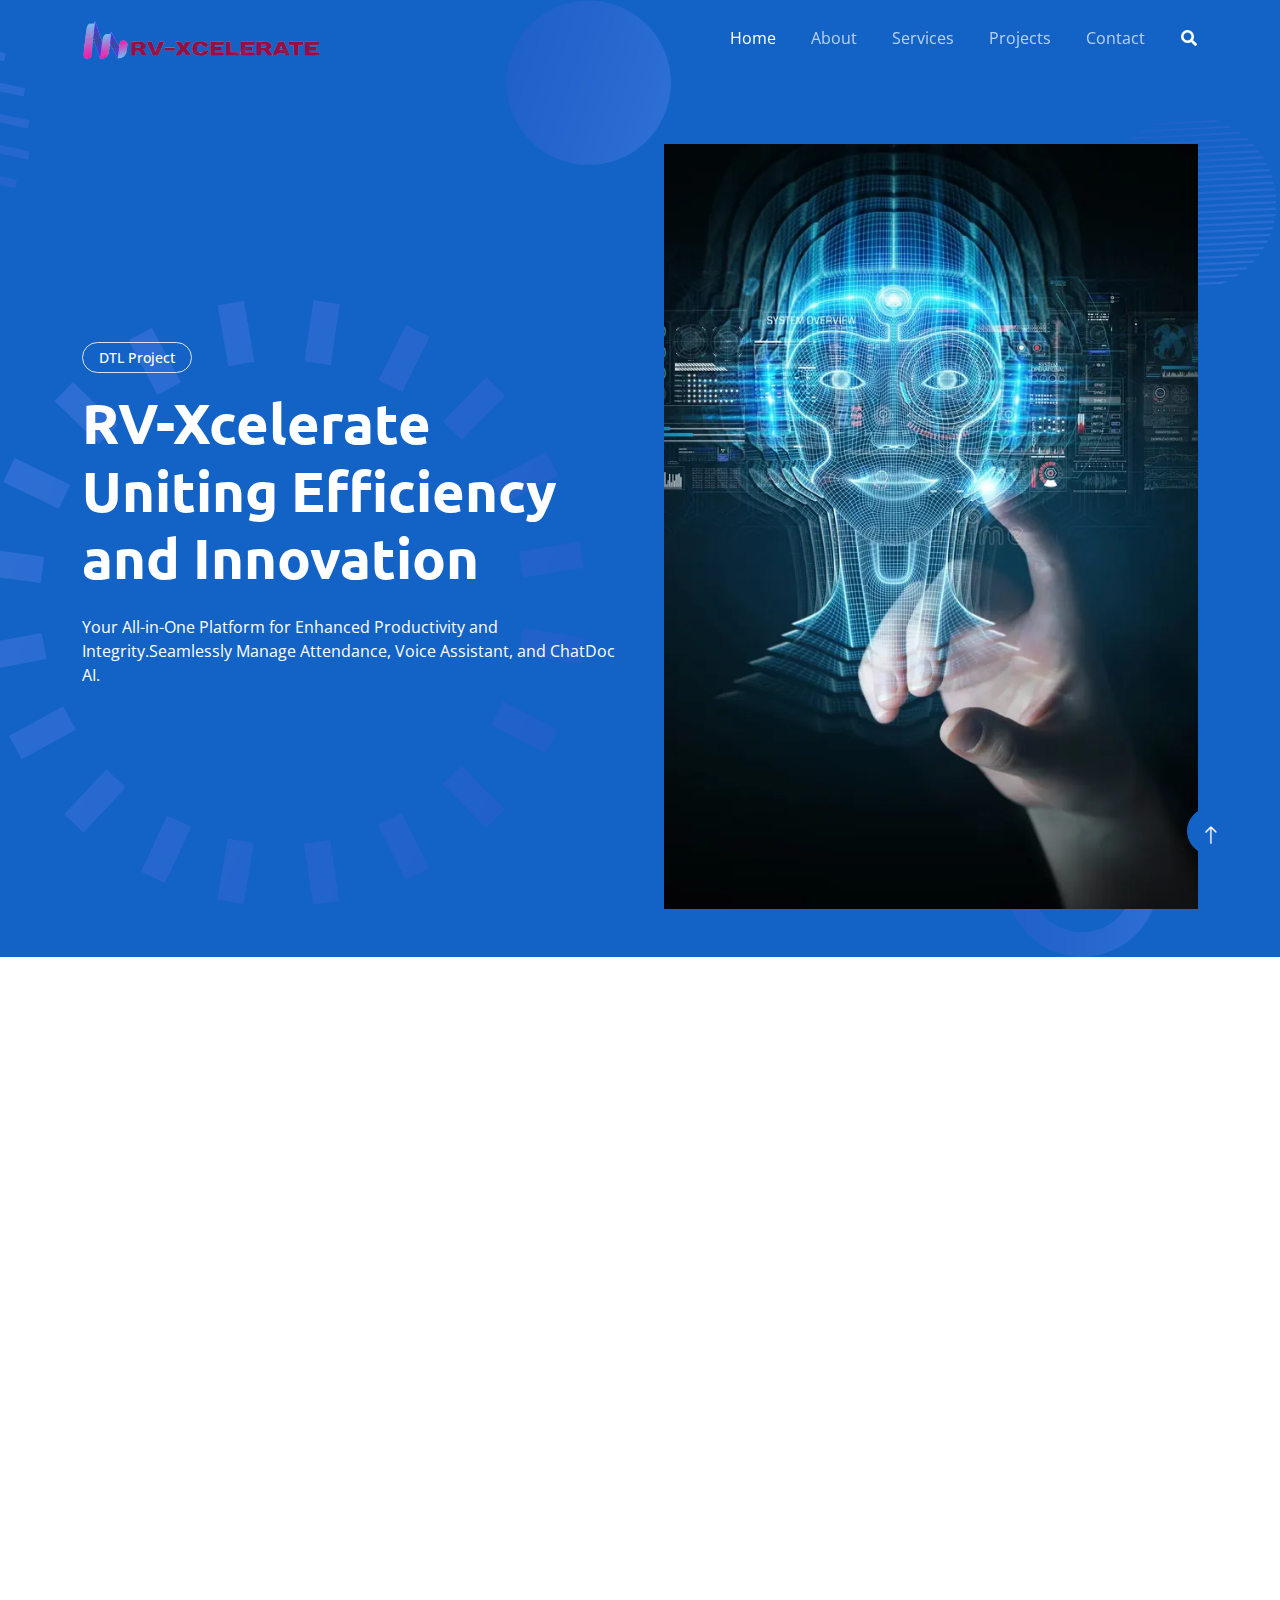
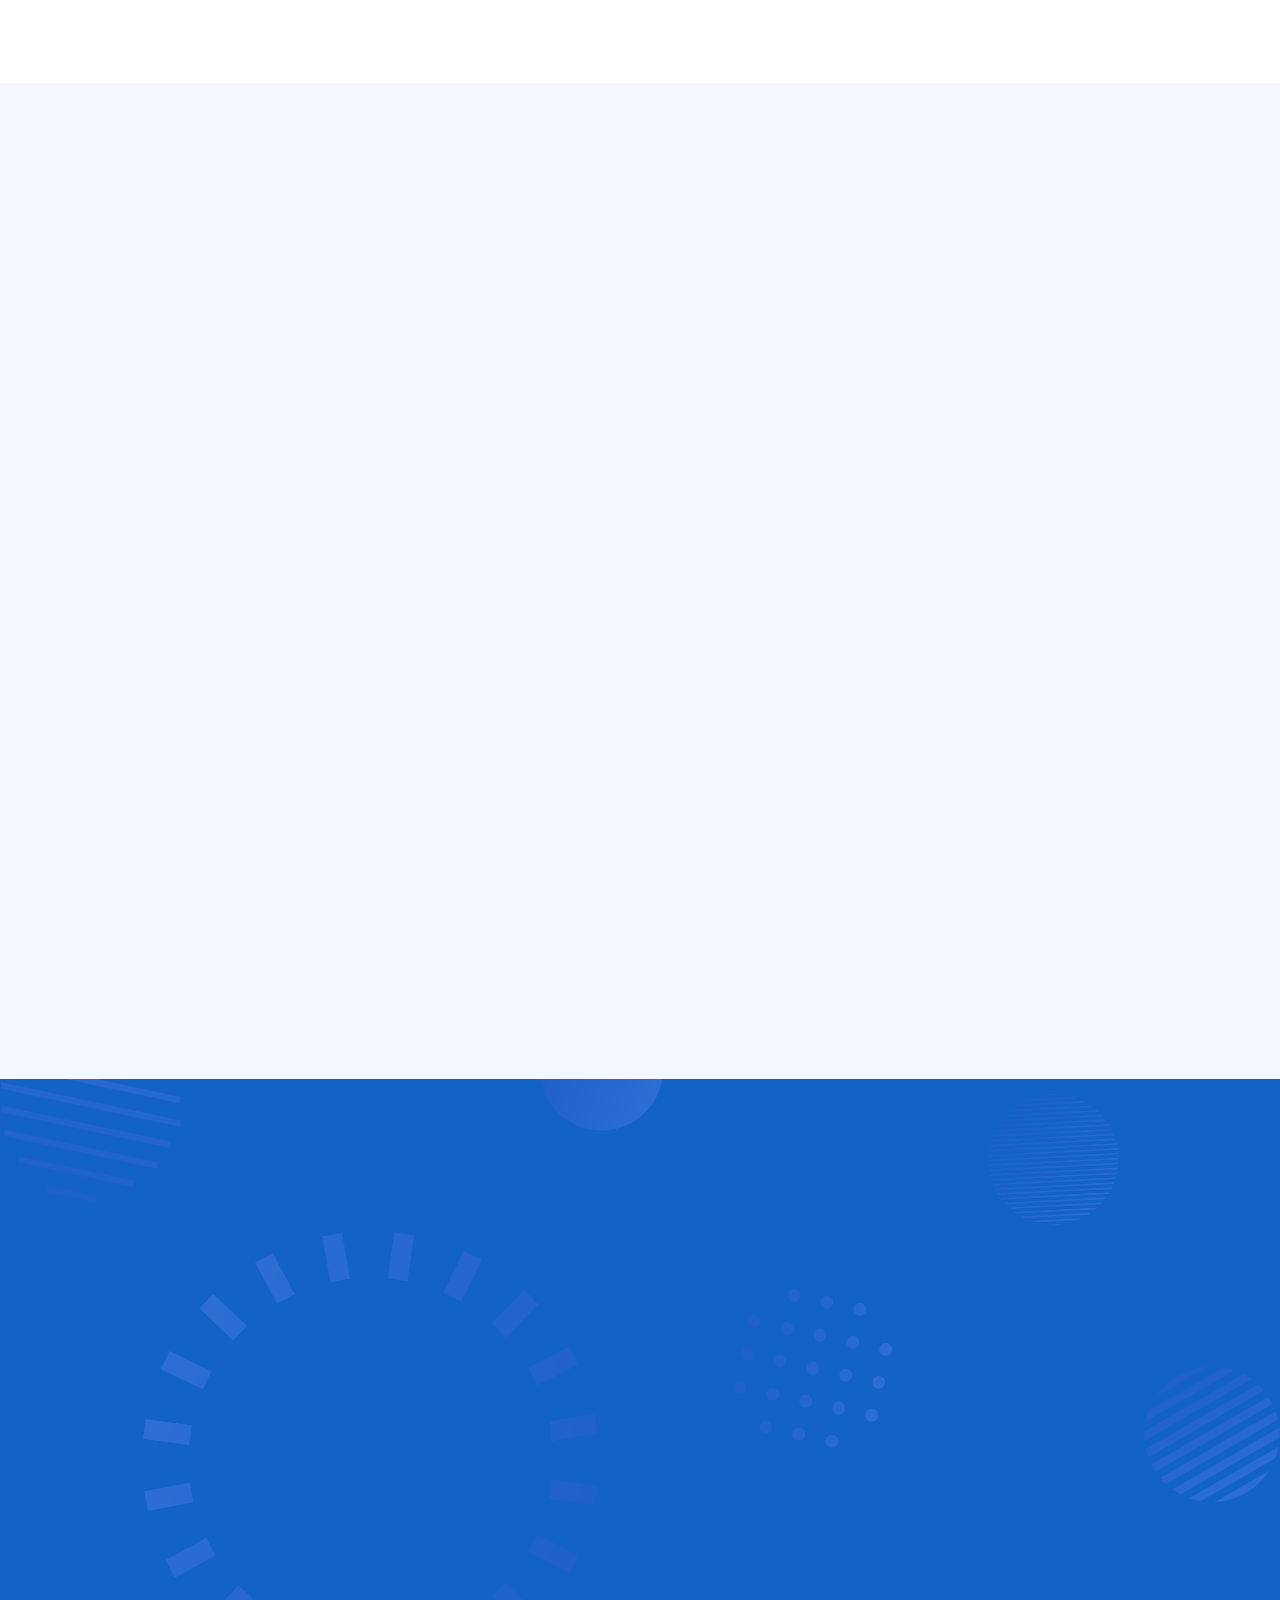
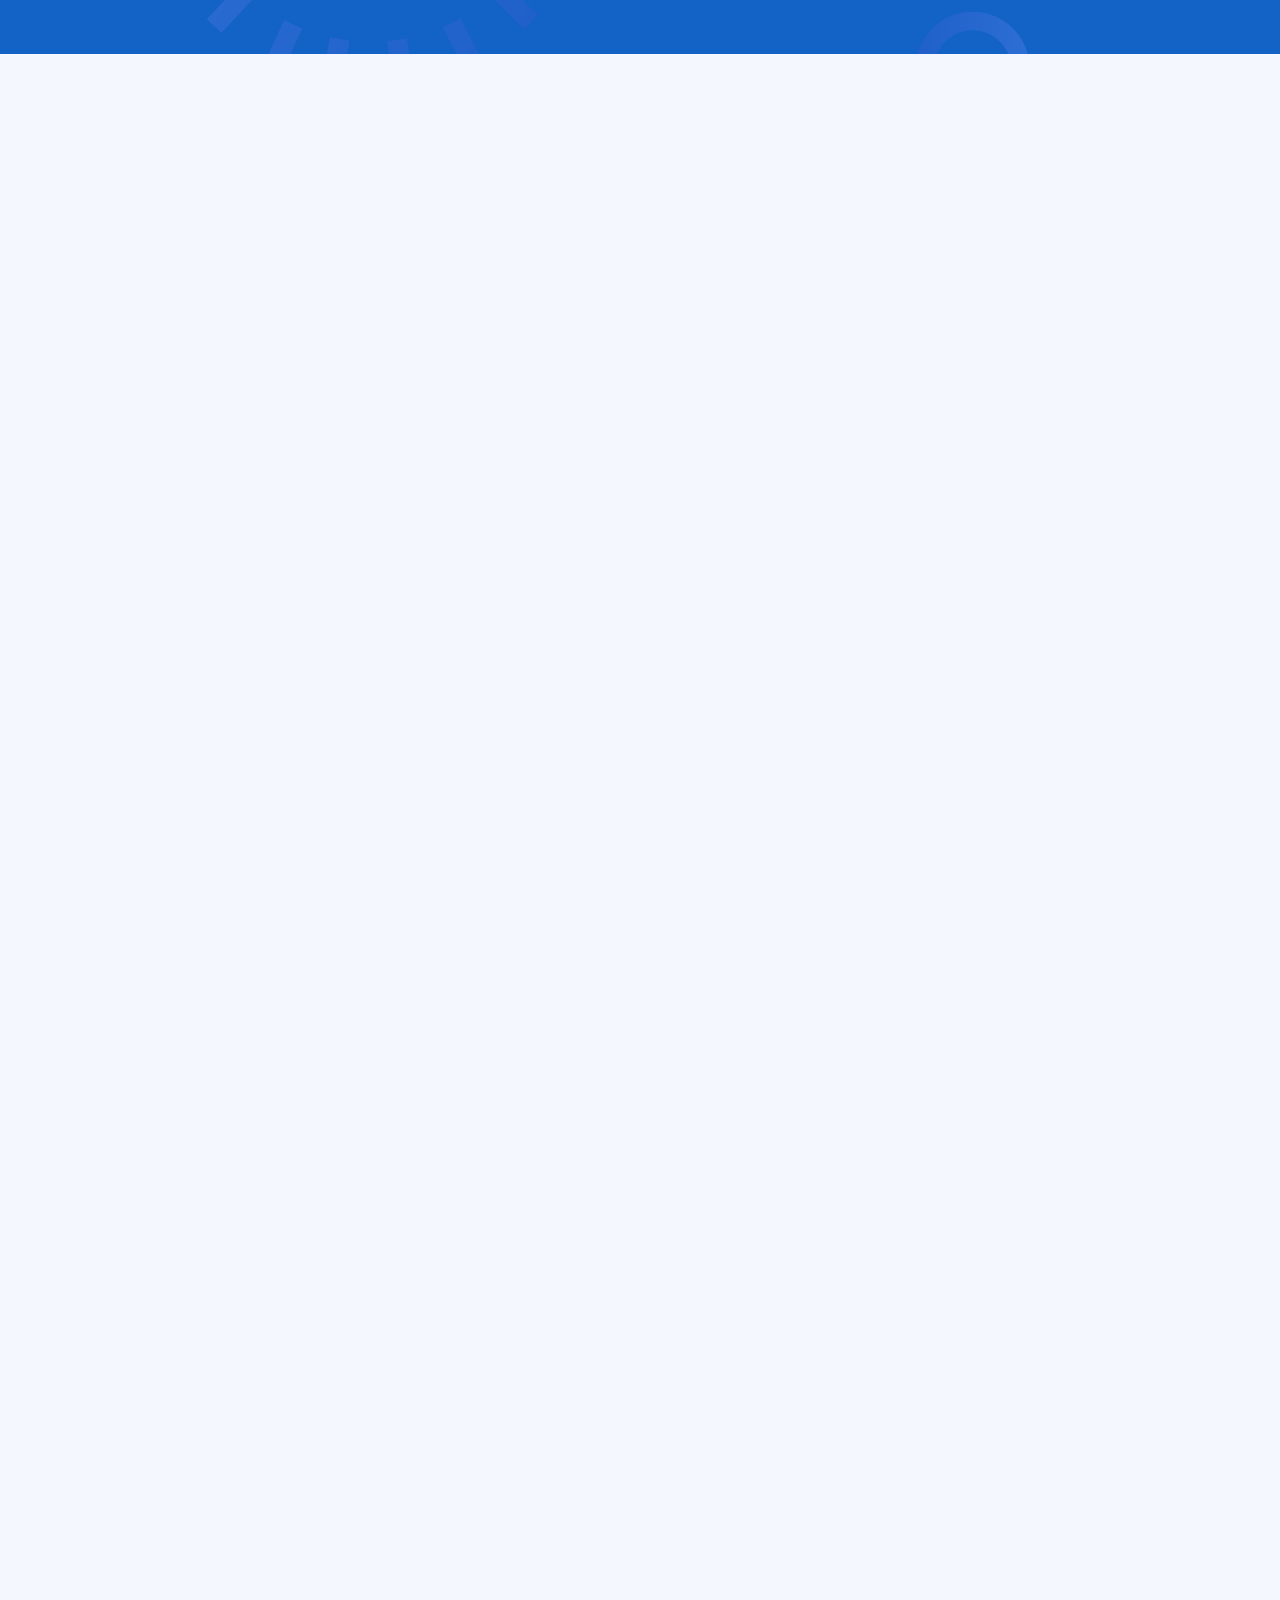
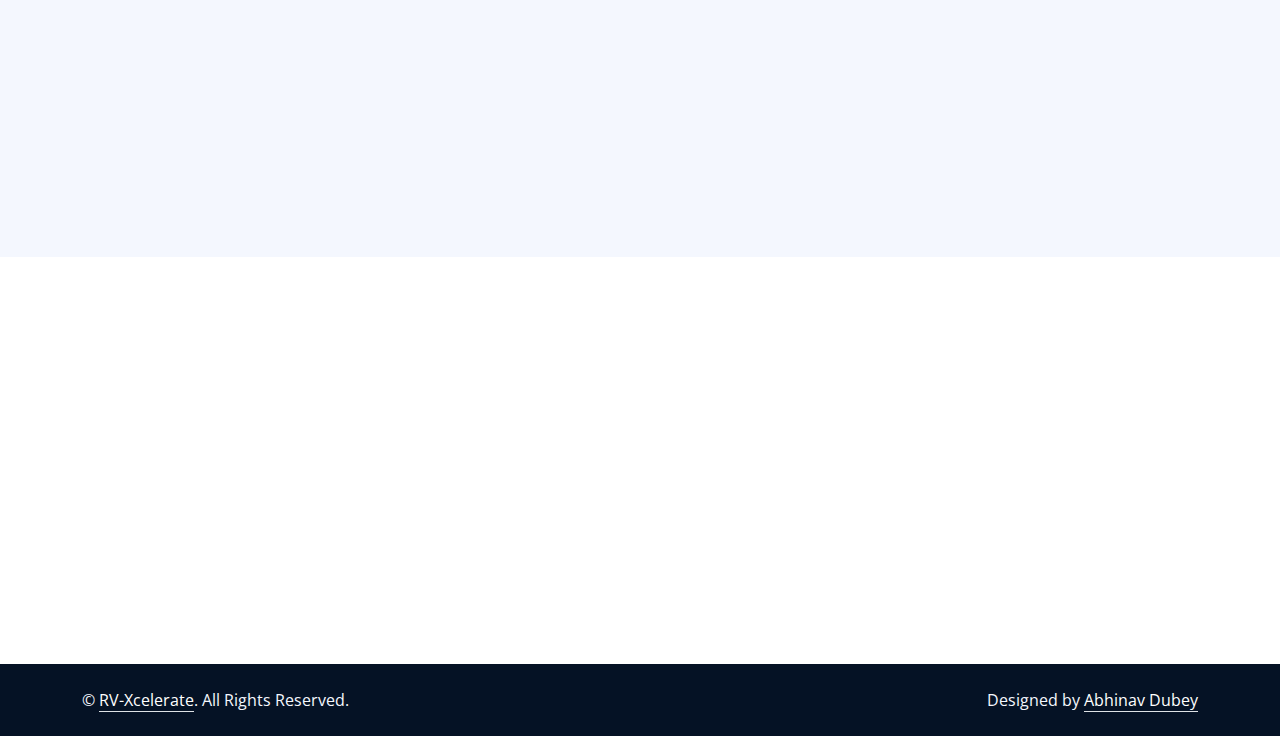
<file: index.html>
<!DOCTYPE html>
<html lang="en">

<head>
    <meta charset="utf-8">
    <title>RV-XCelerate</title>
    <meta content="width=device-width, initial-scale=1.0" name="viewport">
    <meta content="" name="keywords">
    <meta content="" name="description">

    <!-- Favicon -->
    <link href="icon.png" rel="icon">

     <!-- FOR PUSH NOTIFICATIONS -->
     <script src="https://cdn.onesignal.com/sdks/web/v16/OneSignalSDK.page.js" defer></script>
     <script>
       window.OneSignalDeferred = window.OneSignalDeferred || [];
       OneSignalDeferred.push(function(OneSignal) {
         OneSignal.init({
           appId: "88caf6b2-a4ce-42bc-8e47-5473dbda9d10",
         });
       });
     </script>

    <!-- Google Web Fonts -->
    <link rel="preconnect" href="https://fonts.googleapis.com">
    <link rel="preconnect" href="https://fonts.gstatic.com" crossorigin>
    <link href="https://fonts.googleapis.com/css2?family=Open+Sans:wght@400;600&family=Ubuntu:wght@500;700&display=swap"
        rel="stylesheet">

    <!-- Icon Font Stylesheet -->
    <link href="https://cdnjs.cloudflare.com/ajax/libs/font-awesome/5.10.0/css/all.min.css" rel="stylesheet">
    <link href="https://cdn.jsdelivr.net/npm/bootstrap-icons@1.4.1/font/bootstrap-icons.css" rel="stylesheet">

    <!-- Libraries Stylesheet -->
    <link href="lib/animate/animate.min.css" rel="stylesheet">
    <link href="lib/owlcarousel/assets/owl.carousel.min.css" rel="stylesheet">

    <!-- Customized Bootstrap Stylesheet -->
    <link href="css/bootstrap.min.css" rel="stylesheet">

    <!-- Template Stylesheet -->
    <link href="css/style.css" rel="stylesheet">

     
</head>

<body>
    <!-- Spinner Start -->
    <div id="spinner"
        class="show bg-white position-fixed translate-middle w-100 vh-100 top-50 start-50 d-flex align-items-center justify-content-center">
        <div class="spinner-grow text-primary" style="width: 3rem; height: 3rem;" role="status">
            <span class="sr-only">Loading...</span>
        </div>
    </div>
    <!-- Spinner End -->


    
    <!-- Navbar Start -->
    <div class="container-fluid sticky-top">
        <div class="container">
            <nav class="navbar navbar-expand-lg navbar-dark p-0">
                <a href="index.html" class="navbar-brand">
                    <img class="logo" src="output-onlinepngtools.png" alt="">
                </a>
                <button type="button" class="navbar-toggler ms-auto me-0" data-bs-toggle="collapse"
                    data-bs-target="#navbarCollapse">
                    <span class="navbar-toggler-icon"></span>
                </button>
                <div class="collapse navbar-collapse" id="navbarCollapse">
                    <div class="navbar-nav ms-auto">
                        <a href="index.html" class="nav-item nav-link active">Home</a>
                        <a href="about.html" class="nav-item nav-link">About</a>
                        <a href="service.html" class="nav-item nav-link">Services</a>
                        <a href="project.html" class="nav-item nav-link">Projects</a>
                        <a href="contact.html" class="nav-item nav-link">Contact</a>
                    </div>
                    <butaton type="button" class="btn text-white p-0 d-none d-lg-block" data-bs-toggle="modal"
                        data-bs-target="#searchModal"><i class="fa fa-search"></i></butaton>
                </div>
            </nav>
        </div>
    </div>
    <!-- Navbar End -->


    <!-- Hero Start -->
    <div class="container-fluid pt-5 bg-primary hero-header mb-5">
        <div class="container pt-5">
            <div class="row g-5 pt-5">
                <div class="col-lg-6 align-self-center text-center text-lg-start mb-lg-5">
                    <div class="btn btn-sm border rounded-pill text-white px-3 mb-3 animated slideInRight"> <span>DTL
                            Project</span>
                    </div>
                    <h1 class="display-4 text-white mb-4 animated slideInRight"> RV-Xcelerate Uniting Efficiency and
                        Innovation</h1>
                    <p class="text-white mb-4 animated slideInRight">Your All-in-One Platform for Enhanced Productivity
                        and Integrity.Seamlessly Manage Attendance, Voice Assistant, and ChatDoc AI. </p>
                    <!-- <a href="" class="btn btn-light py-sm-3 px-sm-5 rounded-pill me-3 animated slideInRight">Read
                        More</a>
                    <a href="" class="btn btn-outline-light py-sm-3 px-sm-5 rounded-pill animated slideInRight">Contact
                        Us</a> -->
                </div>
                <div class="col-lg-6 align-self-end text-center text-lg-end mb-5">
                    <img class="img-fluid"
                        src="img/businessman-using-digital-artificial-intelligence-head-interface-d-rendering-dark-background-164203873.webp"
                        alt="">
                </div>
            </div>
        </div>
    </div>
    <!-- Hero End -->


    <!-- Full Screen Search Start -->
    <div class="modal fade" id="searchModal" tabindex="-1">
        <div class="modal-dialog modal-fullscreen">
            <div class="modal-content" style="background: rgba(20, 24, 62, 0.7);">
                <div class="modal-header border-0">
                    <button type="button" class="btn btn-square bg-white btn-close" data-bs-dismiss="modal"
                        aria-label="Close"></button>
                </div>
                <div class="modal-body d-flex align-items-center justify-content-center">
                    <div class="input-group" style="max-width: 600px;">
                        <input type="text" class="form-control bg-transparent border-light p-3"
                            placeholder="Type search keyword">
                        <button class="btn btn-light px-4"><i class="bi bi-search"></i></button>
                    </div>
                </div>
            </div>
        </div>
    </div>
    <!-- Full Screen Search End -->


    <!-- About Start -->
    <div class="container-fluid py-5">
        <div class="container">
            <div class="row g-5 align-items-center">
                <div class="col-lg-6 wow fadeIn" data-wow-delay="0.1s">
                    <div class="about-img">
                        <img class="img-fluid" src="img/about-img.jpg">
                    </div>
                </div>
                <div class="col-lg-6 wow fadeIn" data-wow-delay="0.5s">
                    <div class="btn btn-sm border rounded-pill text-primary px-3 mb-3">About Us</div>
                    <h1 class="mb-4">Uniting Technology for Seamless Advancements</h1>
                    <p class="mb-4">At RV-Xcelerate, we believe in the power of merging technology to create a seamless
                        and efficient experience for our users. Our platform is designed to unify essential
                        functionalities, offering a comprehensive suite of tools that elevate productivity and enable
                        growth.</p>
                    <p class="mb-4">Say goodbye to fragmentation! RV-Xcelerate integrates essential tech tools into one
                        cohesive platform, simplifying your workflow and saving valuable time.</p>
                    <div class="row g-3">
                        <div class="col-sm-6">
                            <!-- <h6 class="mb-3"><i class="fa fa-check text-primary me-2"></i>File Management</h6> -->
                            <h6 class="mb-0"><i class="fa fa-check text-primary me-2"></i>RV Voice Assistant</h6>
                        </div>
                        <div class="col-sm-6">
                            <h6 class="mb-3"><i class="fa fa-check text-primary me-2"></i>ChatDoc AI</h6>
                            <h6 class="mb-0"><i class="fa fa-check text-primary me-2"></i>Facial Attendance</h6>
                        </div>
                    </div>
                    <!-- <div class="d-flex align-items-center mt-4">
                        <a class="btn btn-primary rounded-pill px-4 me-3" href="">Read More</a>
                        <a class="btn btn-outline-primary btn-square me-3" href=""><i class="fab fa-facebook-f"></i></a>
                        <a class="btn btn-outline-primary btn-square me-3" href=""><i class="fab fa-twitter"></i></a>
                        <a class="btn btn-outline-primary btn-square me-3" href=""><i class="fab fa-instagram"></i></a>
                        <a class="btn btn-outline-primary btn-square" href=""><i class="fab fa-linkedin-in"></i></a>
                    </div> -->
                </div>
            </div>
        </div>
    </div>
    <!-- About End -->


    <!-- Service Start -->
    <div class="container-fluid bg-light mt-5 py-5">
        <div class="container py-5">
            <div class="row g-5 align-items-center">
                <div class="col-lg-5 wow fadeIn" data-wow-delay="0.1s">
                    <div class="btn btn-sm border rounded-pill text-primary px-3 mb-3">Our Projects</div>
                    <h1 class="mb-4">Empowering Growth with Cutting-Edge Solutions</h1>
                    <p class="mb-4">Our mission is to be the catalyst for technological synergy, bringing together
                        diverse capabilities to empower individuals and businesses. We strive to provide a unified
                        platform where users can seamlessly track attendance, engage in interactive chat,
                        and get answer from multiple PDF.
                    </p>
                    <!-- <a class="btn btn-primary rounded-pill px-4" href="https://www.voice.itsabhinav.tech/">Read More</a> -->
                </div>
                <div class="col-lg-7">
                    <div class="row g-4">
                        <div class="col-md-6">
                            <div class="row g-4">
                                <div class="col-12 wow fadeIn" data-wow-delay="0.1s">
                                    <div
                                        class="service-item d-flex flex-column justify-content-center text-center rounded">
                                        <div class="service-icon btn-square">
                                            <i class="fa fa-robot fa-2x"></i>
                                        </div>
                                        <h5 class="mb-3">AI Voice Assistant</h5>
                                        <p>Experience the future of voice interaction with our AI-powered assistant.</p>
                                        <a class="btn px-3 mt-auto mx-auto"
                                            href="https://www.voice.itsabhinav.tech/">Visit Now</a>
                                    </div>
                                </div>
                                <div class="col-12 wow fadeIn" data-wow-delay="0.5s">
                                    <div
                                        class="service-item d-flex flex-column justify-content-center text-center rounded">
                                        <div class="service-icon btn-square">
                                            <i class="fa fa-power-off fa-2x"></i>
                                        </div>
                                        <h5 class="mb-3">ChatDoc AI</h5>
                                        <p>DocBot is your instant document-based question and answer companion. Upload a document, get accurate answers.</p>
                                        <a class="btn px-3 mt-auto mx-auto" href="https://multipledocumentllama2bot-o5ev3xfhwavv3n8ehlemub.streamlit.app">Visit Now</a>
                                    </div>
                                </div>
                            </div>
                        </div>
                        <div class="col-md-6 pt-md-4">
                            <div class="row g-4">
                                <div class="col-12 wow fadeIn" data-wow-delay="0.7s">
                                    <div
                                        class="service-item d-flex flex-column justify-content-center text-center rounded">
                                        <div class="service-icon btn-square">
                                            <i class="fa fa-brain fa-2x"></i>
                                        </div>
                                        <h5 class="mb-3">Facial Attendance</h5>
                                        <p>Effortlessly monitor attendance and enhance engagement with our user-friendly
                                            system.</p>
                                        <a class="btn px-3 mt-auto mx-auto" href="fads.html">Visit Now</a>
                                    </div>
                                </div>
                            </div>
                        </div>
                    </div>
                </div>
            </div>
        </div>
    </div>
    <!-- Service End -->


    <!-- Feature Start -->
    <div class="container-fluid bg-primary feature pt-5">
        <div class="container pt-5">
            <div class="row g-5">
                <div class="col-lg-6 align-self-center mb-md-5 pb-md-5 wow fadeIn" data-wow-delay="0.3s">
                    <div class="btn btn-sm border rounded-pill text-white px-3 mb-3">Our Services</div>
                    <h1 class="text-white mb-4"> Simplify College Life, Save Time</h1>
                    <p class="text-light mb-4">Experience seamless integration and AI-powered support for unmatched
                        college success.</p>
                    <div class="d-flex align-items-center text-white mb-3">
                        <div class="btn-sm-square bg-white text-primary rounded-circle me-3">
                            <i class="fa fa-check"></i>
                        </div>
                        <span>Smart chatbot for instant academic support.</span>
                    </div>
                    <div class="d-flex align-items-center text-white mb-3">
                        <div class="btn-sm-square bg-white text-primary rounded-circle me-3">
                            <i class="fa fa-check"></i>
                        </div>
                        <span>Level up college success with RV-Xcelerate</span>
                    </div>
                    <div class="d-flex align-items-center text-white mb-3">
                        <div class="btn-sm-square bg-white text-primary rounded-circle me-3">
                            <i class="fa fa-check"></i>
                        </div>
                        <span>Facial recognition for seamless attendance tracking</span>
                    </div>
                    <!-- <div class="row g-4 pt-3">
                        <div class="col-sm-6">
                            <div class="d-flex rounded p-3" style="background: rgba(256, 256, 256, 0.1);">
                                <i class="fa fa-users fa-3x text-white"></i>
                                <div class="ms-3">
                                    <h2 class="text-white mb-0" data-toggle="counter-up">24 hrs</h2>
                                    <p class="text-white mb-0">support for uninterrupted assistance</p>
                                </div>
                            </div>
                        </div>
                        <div class="col-sm-6">
                            <div class="d-flex rounded p-3" style="background: rgba(256, 256, 256, 0.1);">
                                <i class="fa fa-check fa-3x text-white"></i>
                                <div class="ms-3">
                                    <h2 class="text-white mb-0" data-toggle="counter-up">9999</h2>
                                    <p class="text-white mb-0">Project Complete</p>
                                </div>
                            </div>
                        </div>
                    </div> -->
                </div>
                <div class="col-lg-6 align-self-end text-center text-md-end wow fadeIn" data-wow-delay="0.5s">
                    <img class="img-fluid" src="img/feature.png" alt="">
                </div>
            </div>
        </div>
    </div>
    <!-- Feature End -->


    <!-- Case Start -->
    <div class="container-fluid bg-light py-5">
        <div class="container py-5">
            <div class="mx-auto text-center wow fadeIn" data-wow-delay="0.1s" style="max-width: 500px;">
                <div class="btn btn-sm border rounded-pill text-primary px-3 mb-3">Case Study</div>
                <h1 class="mb-4">Explore Our Recent AI Case Studies</h1>
            </div>
            <div class="row g-4">
                <div class="col-lg-4 wow fadeIn" data-wow-delay="0.3s">
                    <div class="case-item position-relative overflow-hidden rounded mb-2">
                        <img class="img-fluid" src="img/project-1.jpg" alt="">
                        <a class="case-overlay text-decoration-none" href="https://www.ijert.org/voice-assistant-using-artificial-intelligence">
                            <small>RV Voice Assistant</small>
                            <h5 class="lh-base text-white mb-3">Voice Assistant using Artificial Intelligence
                            </h5>
                            <span  class="btn btn-square btn-primary"><i class="fa fa-arrow-right"></i></span>
                        </a>  
                    </div>
                </div>
                <div class="col-lg-4 wow fadeIn" data-wow-delay="0.5s">
                    <div class="case-item position-relative overflow-hidden rounded mb-2">
                        <img class="img-fluid" src="img/project-2.jpg" alt="">
                        <a class="case-overlay text-decoration-none" href="https://www.zdnet.com/article/this-ai-chatbot-can-sum-up-any-pdf-and-any-question-you-have-about-it/">
                            <small>Chat-Doc AI</small>
                            <h5 class="lh-base text-white mb-3">DocBot is your instant document-based question and answer companion.
                            </h5>
                            <span class="btn btn-square btn-primary"><i class="fa fa-arrow-right"></i></span>
                        </a>
                    </div>
                </div>
                <div class="col-lg-4 wow fadeIn" data-wow-delay="0.7s">
                    <div class="case-item position-relative overflow-hidden rounded mb-2">
                        <img class="img-fluid" src="img/project-3.jpg" alt="">
                        <a class="case-overlay text-decoration-none" href="https://www.researchgate.net/publication/341876647_Face_Recognition_based_Attendance_Management_System">
                            <small>Facial Attendance</small>
                            <h5 class="lh-base text-white mb-3">Effortlessly monitor attendance and enhance engagement with our user-friendly system.
                            </h5>
                            <span class="btn btn-square btn-primary"><i class="fa fa-arrow-right"></i></span>
                        </a>
                    </div>
                </div>
            </div>
        </div>
    </div>
    <!-- Case End -->


    <!-- FAQs Start -->
    <!-- <div class="container-fluid py-5">
        <div class="container py-5">
            <div class="mx-auto text-center wow fadeIn" data-wow-delay="0.1s" style="max-width: 500px;">
                <div class="btn btn-sm border rounded-pill text-primary px-3 mb-3">Popular FAQs</div>
                <h1 class="mb-4">Frequently Asked Questions</h1>
            </div>
            <div class="row">
                <div class="col-lg-6">
                    <div class="accordion" id="accordionFAQ1">
                        <div class="accordion-item wow fadeIn" data-wow-delay="0.1s">
                            <h2 class="accordion-header" id="headingOne">
                                <button class="accordion-button collapsed" type="button" data-bs-toggle="collapse"
                                    data-bs-target="#collapseOne" aria-expanded="false" aria-controls="collapseOne">
                                    How to build a website?
                                </button>
                            </h2>
                            <div id="collapseOne" class="accordion-collapse collapse" aria-labelledby="headingOne"
                                data-bs-parent="#accordionFAQ1">
                                <div class="accordion-body">
                                    Dolor nonumy tempor elitr et rebum ipsum sit duo duo. Diam sed sed magna et magna
                                    diam aliquyam amet dolore ipsum erat duo. Sit rebum magna duo labore no diam.
                                </div>
                            </div>
                        </div>
                        <div class="accordion-item wow fadeIn" data-wow-delay="0.2s">
                            <h2 class="accordion-header" id="headingTwo">
                                <button class="accordion-button collapsed" type="button" data-bs-toggle="collapse"
                                    data-bs-target="#collapseTwo" aria-expanded="false" aria-controls="collapseTwo">
                                    How long will it take to get a new website?
                                </button>
                            </h2>
                            <div id="collapseTwo" class="accordion-collapse collapse" aria-labelledby="headingTwo"
                                data-bs-parent="#accordionFAQ1">
                                <div class="accordion-body">
                                    Dolor nonumy tempor elitr et rebum ipsum sit duo duo. Diam sed sed magna et magna
                                    diam aliquyam amet dolore ipsum erat duo. Sit rebum magna duo labore no diam.
                                </div>
                            </div>
                        </div>
                        <div class="accordion-item wow fadeIn" data-wow-delay="0.3s">
                            <h2 class="accordion-header" id="headingThree">
                                <button class="accordion-button collapsed" type="button" data-bs-toggle="collapse"
                                    data-bs-target="#collapseThree" aria-expanded="false" aria-controls="collapseThree">
                                    Do you only create HTML websites?
                                </button>
                            </h2>
                            <div id="collapseThree" class="accordion-collapse collapse" aria-labelledby="headingThree"
                                data-bs-parent="#accordionFAQ1">
                                <div class="accordion-body">
                                    Dolor nonumy tempor elitr et rebum ipsum sit duo duo. Diam sed sed magna et magna
                                    diam aliquyam amet dolore ipsum erat duo. Sit rebum magna duo labore no diam.
                                </div>
                            </div>
                        </div>
                        <div class="accordion-item wow fadeIn" data-wow-delay="0.4s">
                            <h2 class="accordion-header" id="headingFour">
                                <button class="accordion-button collapsed" type="button" data-bs-toggle="collapse"
                                    data-bs-target="#collapseFour" aria-expanded="true" aria-controls="collapseFour">
                                    Will my website be mobile-friendly?
                                </button>
                            </h2>
                            <div id="collapseFour" class="accordion-collapse collapse" aria-labelledby="headingFour"
                                data-bs-parent="#accordionFAQ1">
                                <div class="accordion-body">
                                    Dolor nonumy tempor elitr et rebum ipsum sit duo duo. Diam sed sed magna et magna
                                    diam aliquyam amet dolore ipsum erat duo. Sit rebum magna duo labore no diam.
                                </div>
                            </div>
                        </div>
                    </div>
                </div>
                <div class="col-lg-6">
                    <div class="accordion" id="accordionFAQ2">
                        <div class="accordion-item wow fadeIn" data-wow-delay="0.5s">
                            <h2 class="accordion-header" id="headingFive">
                                <button class="accordion-button collapsed" type="button" data-bs-toggle="collapse"
                                    data-bs-target="#collapseFive" aria-expanded="false" aria-controls="collapseFive">
                                    Will you maintain my site for me?
                                </button>
                            </h2>
                            <div id="collapseFive" class="accordion-collapse collapse" aria-labelledby="headingFive"
                                data-bs-parent="#accordionFAQ2">
                                <div class="accordion-body">
                                    Dolor nonumy tempor elitr et rebum ipsum sit duo duo. Diam sed sed magna et magna
                                    diam aliquyam amet dolore ipsum erat duo. Sit rebum magna duo labore no diam.
                                </div>
                            </div>
                        </div>
                        <div class="accordion-item wow fadeIn" data-wow-delay="0.6s">
                            <h2 class="accordion-header" id="headingSix">
                                <button class="accordion-button collapsed" type="button" data-bs-toggle="collapse"
                                    data-bs-target="#collapseSix" aria-expanded="false" aria-controls="collapseSix">
                                    I’m on a strict budget. Do you have any low cost options?
                                </button>
                            </h2>
                            <div id="collapseSix" class="accordion-collapse collapse" aria-labelledby="headingSix"
                                data-bs-parent="#accordionFAQ2">
                                <div class="accordion-body">
                                    Dolor nonumy tempor elitr et rebum ipsum sit duo duo. Diam sed sed magna et magna
                                    diam aliquyam amet dolore ipsum erat duo. Sit rebum magna duo labore no diam.
                                </div>
                            </div>
                        </div>
                        <div class="accordion-item wow fadeIn" data-wow-delay="0.7s">
                            <h2 class="accordion-header" id="headingSeven">
                                <button class="accordion-button collapsed" type="button" data-bs-toggle="collapse"
                                    data-bs-target="#collapseSeven" aria-expanded="false" aria-controls="collapseSeven">
                                    Will you maintain my site for me?
                                </button>
                            </h2>
                            <div id="collapseSeven" class="accordion-collapse collapse" aria-labelledby="headingSeven"
                                data-bs-parent="#accordionFAQ2">
                                <div class="accordion-body">
                                    Dolor nonumy tempor elitr et rebum ipsum sit duo duo. Diam sed sed magna et magna
                                    diam aliquyam amet dolore ipsum erat duo. Sit rebum magna duo labore no diam.
                                </div>
                            </div>
                        </div>
                        <div class="accordion-item wow fadeIn" data-wow-delay="0.8s">
                            <h2 class="accordion-header" id="headingEight">
                                <button class="accordion-button collapsed" type="button" data-bs-toggle="collapse"
                                    data-bs-target="#collapseEight" aria-expanded="false" aria-controls="collapseEight">
                                    I’m on a strict budget. Do you have any low cost options?
                                </button>
                            </h2>
                            <div id="collapseEight" class="accordion-collapse collapse" aria-labelledby="headingEight"
                                data-bs-parent="#accordionFAQ2">
                                <div class="accordion-body">
                                    Dolor nonumy tempor elitr et rebum ipsum sit duo duo. Diam sed sed magna et magna
                                    diam aliquyam amet dolore ipsum erat duo. Sit rebum magna duo labore no diam.
                                </div>
                            </div>
                        </div>
                    </div>
                </div>
            </div>
        </div>
    </div> -->
    <!-- FAQs Start -->


    <!-- Team Start -->
    <div class="container-fluid bg-light py-5">
        <div class="container py-5">
            <div class="row g-5 align-items-center">
                <div class="col-lg-5 wow fadeIn" data-wow-delay="0.1s">
                    <div class="btn btn-sm border rounded-pill text-primary px-3 mb-3">Our Team</div>
                    <h1 class="mb-4">Meet Our Project Members</h1>
                    <p class="mb-4">Our project on RV-Xcelerate is powered by a talented and dedicated team of
                        individuals. Each member brings unique skills and expertise, collectively working towards the
                        success of our venture. Together, we are committed to delivering innovative solutions and
                        ensuring a seamless experience for our users. Get to know our project members, who are
                        passionate about making a positive impact and driving the project to new heights.</p>
                    <!-- <a class="btn btn-primary rounded-pill px-4" href="">Read More</a> -->
                </div>
                <div class="col-lg-7">
                    <div class="row g-4">
                        <div class="col-md-6">
                            <div class="row g-4">
                                <div class="col-12 wow fadeIn" data-wow-delay="0.1s">
                                    <div class="team-item bg-white text-center rounded p-4 pt-0">
                                        <img class="img-fluid rounded-circle p-4" src="img/team-1.jpg" alt="">
                                        <h5 class="mb-0">Abhinav Dubey</h5>
                                        <small>Full Stack Developer <br> and ML-Specialist</small>
                                        <div class="d-flex justify-content-center mt-3">
                                            <a class="btn btn-square btn-primary m-1" href=""><i
                                                    class="fab fa-facebook-f"></i></a>
                                            <a class="btn btn-square btn-primary m-1" href=""><i
                                                    class="fab fa-twitter"></i></a>
                                            <a class="btn btn-square btn-primary m-1" href=""><i
                                                    class="fab fa-instagram"></i></a>
                                            <a class="btn btn-square btn-primary m-1" href=""><i
                                                    class="fab fa-linkedin-in"></i></a>
                                        </div>
                                    </div>
                                </div>
                                <div class="col-12 wow fadeIn" data-wow-delay="0.5s">
                                    <div class="team-item bg-white text-center rounded p-4 pt-0">
                                        <img class="img-fluid rounded-circle p-4" src="img/team-2.jpg" alt="">
                                        <h5 class="mb-0">Ahan Tejaswi</h5>
                                        <small>Machine Learning</small>
                                        <div class="d-flex justify-content-center mt-3">
                                            <a class="btn btn-square btn-primary m-1" href=""><i
                                                    class="fab fa-facebook-f"></i></a>
                                            <a class="btn btn-square btn-primary m-1" href=""><i
                                                    class="fab fa-twitter"></i></a>
                                            <a class="btn btn-square btn-primary m-1" href=""><i
                                                    class="fab fa-instagram"></i></a>
                                            <a class="btn btn-square btn-primary m-1" href=""><i
                                                    class="fab fa-linkedin-in"></i></a>
                                        </div>
                                    </div>
                                </div>
                            </div>
                        </div>
                        <div class="col-md-6 pt-md-4">
                            <div class="row g-4">
                                <div class="col-12 wow fadeIn" data-wow-delay="0.3s">
                                    <div class="team-item bg-white text-center rounded p-4 pt-0">
                                        <img class="img-fluid rounded-circle p-4" src="img/team-3.jpg" alt="">
                                        <h5 class="mb-0">Aryan Porwal</h5>
                                        <small>Machine Learning</small>
                                        <div class="d-flex justify-content-center mt-3">
                                            <a class="btn btn-square btn-primary m-1" href=""><i
                                                    class="fab fa-facebook-f"></i></a>
                                            <a class="btn btn-square btn-primary m-1" href=""><i
                                                    class="fab fa-twitter"></i></a>
                                            <a class="btn btn-square btn-primary m-1" href=""><i
                                                    class="fab fa-instagram"></i></a>
                                            <a class="btn btn-square btn-primary m-1" href=""><i
                                                    class="fab fa-linkedin-in"></i></a>
                                        </div>
                                    </div>
                                </div>
                                <div class="col-12 wow fadeIn" data-wow-delay="0.7s">
                                    <div class="team-item bg-white text-center rounded p-4 pt-0">
                                        <img class="img-fluid rounded-circle p-4" src="img/team-4.jpg" alt="">
                                        <h5 class="mb-0">Aishwarya H</h5>
                                        <small>Project </small>
                                        <div class="d-flex justify-content-center mt-3">
                                            <a class="btn btn-square btn-primary m-1" href=""><i
                                                    class="fab fa-facebook-f"></i></a>
                                            <a class="btn btn-square btn-primary m-1" href=""><i
                                                    class="fab fa-twitter"></i></a>
                                            <a class="btn btn-square btn-primary m-1" href=""><i
                                                    class="fab fa-instagram"></i></a>
                                            <a class="btn btn-square btn-primary m-1" href=""><i
                                                    class="fab fa-linkedin-in"></i></a>
                                        </div>
                                    </div>
                                </div>
                            </div>
                        </div>
                    </div>
                </div>
            </div>
        </div>
    </div>
    <!-- Team End -->


    <!-- Testimonial Start -->
    <!-- <div class="container-xxl py-5">
        <div class="container py-5">
            <div class="row g-5">
                <div class="col-lg-5 wow fadeIn" data-wow-delay="0.1s">
                    <div class="btn btn-sm border rounded-pill text-primary px-3 mb-3">Testimonial</div>
                    <h1 class="mb-4">What Say Our Clients!</h1>
                    <p class="mb-4">Tempor erat elitr rebum at clita. Diam dolor diam ipsum et tempor sit. Aliqu diam
                        amet diam et eos labore. Clita erat ipsum et lorem et sit, sed stet no labore lorem sit. Sanctus
                        clita duo justo et tempor eirmod magna dolore erat amet</p>
                    <a class="btn btn-primary rounded-pill px-4" href="">Read More</a>
                </div>
                <div class="col-lg-7 wow fadeIn" data-wow-delay="0.5s">
                    <div class="owl-carousel testimonial-carousel border-start border-primary">
                        <div class="testimonial-item ps-5">
                            <i class="fa fa-quote-left fa-2x text-primary mb-3"></i>
                            <p class="fs-4">Aliqu diam amet diam et eos labore. Clita erat ipsum et lorem et sit, sed
                                stet no labore lorem sit. Sanctus clita duo justo et tempor eirmod magna dolore erat
                                amet</p>
                            <div class="d-flex align-items-center">
                                <img class="img-fluid flex-shrink-0 rounded-circle" src="img/testimonial-1.jpg"
                                    style="width: 60px; height: 60px;">
                                <div class="ps-3">
                                    <h5 class="mb-1">Client Name</h5>
                                    <span>Profession</span>
                                </div>
                            </div>
                        </div>
                        <div class="testimonial-item ps-5">
                            <i class="fa fa-quote-left fa-2x text-primary mb-3"></i>
                            <p class="fs-4">Aliqu diam amet diam et eos labore. Clita erat ipsum et lorem et sit, sed
                                stet no labore lorem sit. Sanctus clita duo justo et tempor eirmod magna dolore erat
                                amet</p>
                            <div class="d-flex align-items-center">
                                <img class="img-fluid flex-shrink-0 rounded-circle" src="img/testimonial-2.jpg"
                                    style="width: 60px; height: 60px;">
                                <div class="ps-3">
                                    <h5 class="mb-1">Client Name</h5>
                                    <span>Profession</span>
                                </div>
                            </div>
                        </div>
                        <div class="testimonial-item ps-5">
                            <i class="fa fa-quote-left fa-2x text-primary mb-3"></i>
                            <p class="fs-4">Aliqu diam amet diam et eos labore. Clita erat ipsum et lorem et sit, sed
                                stet no labore lorem sit. Sanctus clita duo justo et tempor eirmod magna dolore erat
                                amet</p>
                            <div class="d-flex align-items-center">
                                <img class="img-fluid flex-shrink-0 rounded-circle" src="img/testimonial-3.jpg"
                                    style="width: 60px; height: 60px;">
                                <div class="ps-3">
                                    <h5 class="mb-1">Client Name</h5>
                                    <span>Profession</span>
                                </div>
                            </div>
                        </div>
                    </div>
                </div>
            </div>
        </div>
    </div> -->
    <!-- Testimonial End -->


    <!-- Newsletter Start -->
    <!-- <div class="container-fluid bg-primary newsletter py-5">
        <div class="container">
            <div class="row g-5 align-items-center">
                <div class="col-md-5 ps-lg-0 pt-5 pt-md-0 text-start wow fadeIn" data-wow-delay="0.3s">
                    <img class="img-fluid" src="img/newsletter.png" alt="">
                </div>
                <div class="col-md-7 py-5 newsletter-text wow fadeIn" data-wow-delay="0.5s">
                    <div class="btn btn-sm border rounded-pill text-white px-3 mb-3">Newsletter</div>
                    <h1 class="text-white mb-4">Let's subscribe the newsletter</h1>
                    <div class="position-relative w-100 mt-3 mb-2">
                        <input class="form-control border-0 rounded-pill w-100 ps-4 pe-5" type="text"
                            placeholder="Enter Your Email" style="height: 48px;">
                        <button type="button" class="btn shadow-none position-absolute top-0 end-0 mt-1 me-2"><i
                                class="fa fa-paper-plane text-primary fs-4"></i></button>
                    </div>
                    <small class="text-white-50">Diam sed sed dolor stet amet eirmod</small>
                </div>
            </div>
        </div>
    </div> -->
    <!-- Newsletter End -->

    <!-- Footer Start-->
    <div class="container-fluid bg-dark text-light py-5 wow fadeInUp" data-wow-delay="0.3s" style="margin-top: -75px;">
        <div class="container pt-5">
            <div class="row g-5 pt-4">

                <div class="col-lg-3 col-md-6">
                    <h3 class="text-white mb-4">About Us</h3>
                    <p>At RV-Xcelerate, we believe in the power of merging technology to create a seamless and efficient experience for our users. Our platform is designed to unify essential functionalities, offering a comprehensive suite of tools that elevate productivity and enable growth.

</p>
                </div>


                <div class="col-lg-3 col-md-6">
                    <h3 class="text-white mb-4">Quick Links</h3>
                    <div class="d-flex flex-column justify-content-start">
                        <a class="text-light mb-2" href="index.html"><i
                                class="bi bi-arrow-right text-primary me-2"></i>Home</a>
                        <a class="text-light mb-2" href="about.html"><i
                                class="bi bi-arrow-right text-primary me-2"></i>About
                            Us</a>
                        <a class="text-light mb-2" href="service.html"><i
                                class="bi bi-arrow-right text-primary me-2"></i>Services</a>
                        <a class="text-light mb-2" href="project.html"><i
                                class="bi bi-arrow-right text-primary me-2"></i>Project</a>
                        <a class="text-light" href="contact.html"><i
                                class="bi bi-arrow-right text-primary me-2"></i>Contact Us</a>
                    </div>
                </div>

                <div class="col-lg-3 col-md-6">
                    <h3 class="text-white mb-4">Our Services</h3>
                    <div class="d-flex flex-column justify-content-start">
                        <a class="text-light mb-2" href="https://www.voice.itsabhinav.tech/"><i
                                class="bi bi-arrow-right text-primary me-2"></i>Voice ChatBot</a>
                        <a class="text-light mb-2" href="https://multipledocumentllama2bot-o5ev3xfhwavv3n8ehlemub.streamlit.app"><i
                                class="bi bi-arrow-right text-primary me-2"></i>ChatDoc AI</a>
                        <a class="text-light mb-2" href="http://localhost:8501"><i
                                class="bi bi-arrow-right text-primary me-2"></i>Facial Attendance</a>
                        <!-- <a class="text-light mb-2" href="appointment.html"><i
                                class="bi bi-arrow-right text-primary me-2"></i>Plagiarism Checker</a> -->
                        <!-- <a class="text-light" href="contact.html"><i
                                class="bi bi-arrow-right text-primary me-2"></i>Contact Us</a> -->
                    </div>
                </div>

                <div class="col-lg-3 col-md-6">
                    <h3 class="text-white mb-4">Reach Us</h3>
                    <iframe
                        src="https://www.google.com/maps/embed?pb=!1m18!1m12!1m3!1d7777.5131607334615!2d77.4951754396043!3d12.923360606664547!2m3!1f0!2f0!3f0!3m2!1i1024!2i768!4f13.1!3m3!1m2!1s0x3bae15eda6d8161d%3A0x9faaaf2f0b625e80!2sRV%20COLLEGE%20OF%20ENGINEERING%2C%20RV%20Vidyaniketan%2C%20Mailasandra%2C%20Bengaluru%2C%20Karnataka%20560059!5e0!3m2!1sen!2sin!4v1690375235185!5m2!1sen!2sin"
                        width="250" height="250" style="border:0;" allowfullscreen="" loading="lazy"
                        referrerpolicy="no-referrer-when-downgrade"></iframe>
                </div>
            </div>
        </div>
    </div>
    <div class="container-fluid text-light py-4" style="background: #051225;">
        <div class="container">
            <div class="row g-0">
                <div class="col-md-6 text-center text-md-start">
                    <p class="mb-md-0">&copy; <a class="text-white border-bottom" href="#">RV-Xcelerate</a>.
                        All Rights Reserved.</p>
                </div>
                <div class="col-md-6 text-center text-md-end">
                    <p class="mb-0">Designed by <a class="text-white border-bottom"
                            href="https://itsabhinav.tech">Abhinav Dubey</a></p>
                </div>
            </div>
        </div>
    </div>
    <!-- Footer End -->


   
    <!-- Back to Top -->
    <a href="#" class="btn btn-lg btn-primary btn-lg-square back-to-top pt-2"><i class="bi bi-arrow-up"></i></a>


    <!-- JavaScript Libraries -->
    <script src="https://ajax.googleapis.com/ajax/libs/jquery/3.6.1/jquery.min.js"></script>
    <script src="https://cdn.jsdelivr.net/npm/bootstrap@5.0.0/dist/js/bootstrap.bundle.min.js"></script>
    <script src="lib/wow/wow.min.js"></script>
    <script src="lib/easing/easing.min.js"></script>
    <script src="lib/waypoints/waypoints.min.js"></script>
    <script src="lib/counterup/counterup.min.js"></script>
    <script src="lib/owlcarousel/owl.carousel.min.js"></script>

    <!-- Template Javascript -->
    <script src="js/main.js"></script>
</body>

</html>
</file>
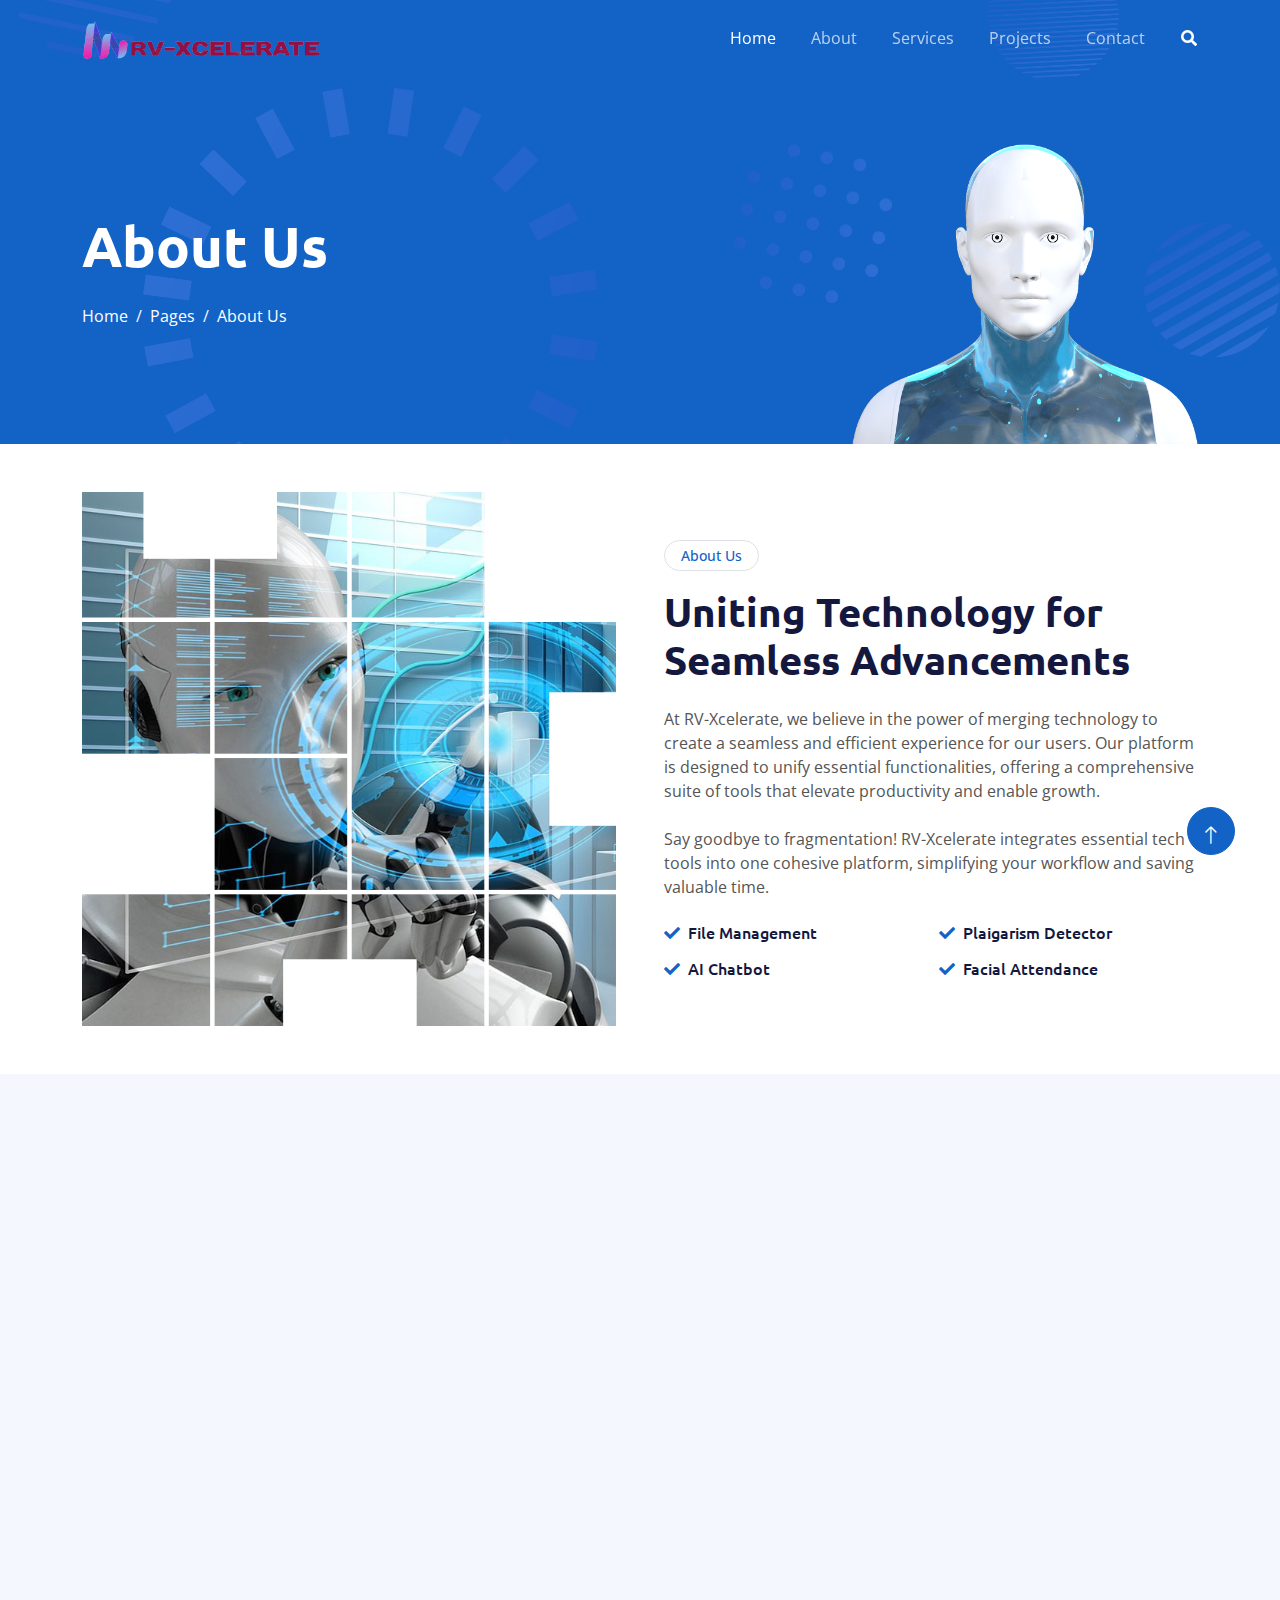
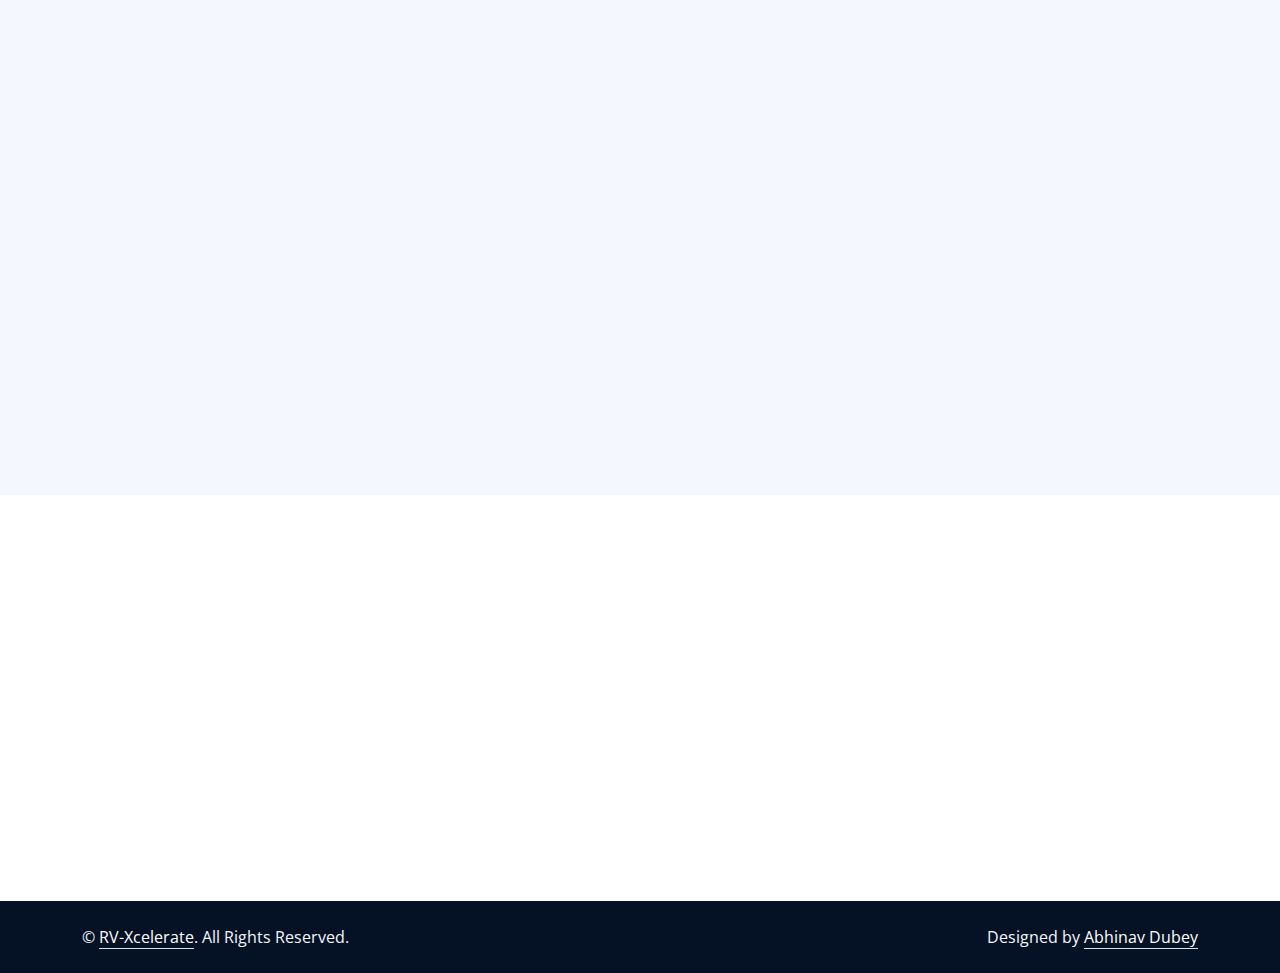
<file: about.html>
<!DOCTYPE html>
<html lang="en">

<head>
    <meta charset="utf-8">
    <title>RV-XCelerate</title>
    <meta content="width=device-width, initial-scale=1.0" name="viewport">
    <meta content="" name="keywords">
    <meta content="" name="description">

    <!-- Favicon -->
    <link href="icon.png" rel="icon">

     <!-- FOR PUSH NOTIFICATIONS -->
     <script src="https://cdn.onesignal.com/sdks/web/v16/OneSignalSDK.page.js" defer></script>
     <script>
       window.OneSignalDeferred = window.OneSignalDeferred || [];
       OneSignalDeferred.push(function(OneSignal) {
         OneSignal.init({
           appId: "88caf6b2-a4ce-42bc-8e47-5473dbda9d10",
         });
       });
     </script>

    <!-- Google Web Fonts -->
    <link rel="preconnect" href="https://fonts.googleapis.com">
    <link rel="preconnect" href="https://fonts.gstatic.com" crossorigin>
    <link href="https://fonts.googleapis.com/css2?family=Open+Sans:wght@400;600&family=Ubuntu:wght@500;700&display=swap"
        rel="stylesheet">

    <!-- Icon Font Stylesheet -->
    <link href="https://cdnjs.cloudflare.com/ajax/libs/font-awesome/5.10.0/css/all.min.css" rel="stylesheet">
    <link href="https://cdn.jsdelivr.net/npm/bootstrap-icons@1.4.1/font/bootstrap-icons.css" rel="stylesheet">

    <!-- Libraries Stylesheet -->
    <link href="lib/animate/animate.min.css" rel="stylesheet">
    <link href="lib/owlcarousel/assets/owl.carousel.min.css" rel="stylesheet">

    <!-- Customized Bootstrap Stylesheet -->
    <link href="css/bootstrap.min.css" rel="stylesheet">

    <!-- Template Stylesheet -->
    <link href="css/style.css" rel="stylesheet">

    
     
</head>

<body>
    <!-- Spinner Start -->
    <div id="spinner"
        class="show bg-white position-fixed translate-middle w-100 vh-100 top-50 start-50 d-flex align-items-center justify-content-center">
        <div class="spinner-grow text-primary" style="width: 3rem; height: 3rem;" role="status">
            <span class="sr-only">Loading...</span>
        </div>
    </div>
    <!-- Spinner End -->


    <!-- Navbar Start -->
    <div class="container-fluid sticky-top">
        <div class="container">
            <nav class="navbar navbar-expand-lg navbar-dark p-0">
                <a href="index.html" class="navbar-brand">
                    <img class="logo" src="output-onlinepngtools.png" alt="">
                </a>
                <button type="button" class="navbar-toggler ms-auto me-0" data-bs-toggle="collapse"
                    data-bs-target="#navbarCollapse">
                    <span class="navbar-toggler-icon"></span>
                </button>
                <div class="collapse navbar-collapse" id="navbarCollapse">
                    <div class="navbar-nav ms-auto">
                        <a href="index.html" class="nav-item nav-link active">Home</a>
                        <a href="about.html" class="nav-item nav-link">About</a>
                        <a href="service.html" class="nav-item nav-link">Services</a>
                        <a href="project.html" class="nav-item nav-link">Projects</a>
                        <a href="contact.html" class="nav-item nav-link">Contact</a>
                    </div>
                    <butaton type="button" class="btn text-white p-0 d-none d-lg-block" data-bs-toggle="modal"
                        data-bs-target="#searchModal"><i class="fa fa-search"></i></butaton>
                </div>
            </nav>
        </div>
    </div>
    <!-- Navbar End -->


    <!-- Hero Start -->
    <div class="container-fluid pt-5 bg-primary hero-header">
        <div class="container pt-5">
            <div class="row g-5 pt-5">
                <div class="col-lg-6 align-self-center text-center text-lg-start mb-lg-5">
                    <h1 class="display-4 text-white mb-4 animated slideInRight">About Us</h1>
                    <nav aria-label="breadcrumb">
                        <ol class="breadcrumb justify-content-center justify-content-lg-start mb-0">
                            <li class="breadcrumb-item"><a class="text-white" href="#">Home</a></li>
                            <li class="breadcrumb-item"><a class="text-white" href="#">Pages</a></li>
                            <li class="breadcrumb-item text-white active" aria-current="page">About Us</li>
                        </ol>
                    </nav>
                </div>
                <div class="col-lg-6 align-self-end text-center text-lg-end">
                    <img class="img-fluid" src="img/hero-img.png" alt="" style="max-height: 300px;">
                </div>
            </div>
        </div>
    </div>
    <!-- Hero End -->


    <!-- Full Screen Search Start -->
    <div class="modal fade" id="searchModal" tabindex="-1">
        <div class="modal-dialog modal-fullscreen">
            <div class="modal-content" style="background: rgba(20, 24, 62, 0.7);">
                <div class="modal-header border-0">
                    <button type="button" class="btn btn-square bg-white btn-close" data-bs-dismiss="modal"
                        aria-label="Close"></button>
                </div>
                <div class="modal-body d-flex align-items-center justify-content-center">
                    <div class="input-group" style="max-width: 600px;">
                        <input type="text" class="form-control bg-transparent border-light p-3"
                            placeholder="Type search keyword">
                        <button class="btn btn-light px-4"><i class="bi bi-search"></i></button>
                    </div>
                </div>
            </div>
        </div>
    </div>
    <!-- Full Screen Search End -->


    <!-- About Start -->
    <div class="container-fluid py-5">
        <div class="container">
            <div class="row g-5 align-items-center">
                <div class="col-lg-6 wow fadeIn" data-wow-delay="0.1s">
                    <div class="about-img">
                        <img class="img-fluid" src="img/about-img.jpg">
                    </div>
                </div>
                <div class="col-lg-6 wow fadeIn" data-wow-delay="0.5s">
                    <div class="btn btn-sm border rounded-pill text-primary px-3 mb-3">About Us</div>
                    <h1 class="mb-4">Uniting Technology for Seamless Advancements</h1>
                    <p class="mb-4">At RV-Xcelerate, we believe in the power of merging technology to create a seamless
                        and efficient experience for our users. Our platform is designed to unify essential
                        functionalities, offering a comprehensive suite of tools that elevate productivity and enable
                        growth.</p>
                    <p class="mb-4">Say goodbye to fragmentation! RV-Xcelerate integrates essential tech tools into one
                        cohesive platform, simplifying your workflow and saving valuable time.</p>
                    <div class="row g-3">
                        <div class="col-sm-6">
                            <h6 class="mb-3"><i class="fa fa-check text-primary me-2"></i>File Management</h6>
                            <h6 class="mb-0"><i class="fa fa-check text-primary me-2"></i>AI Chatbot</h6>
                        </div>
                        <div class="col-sm-6">
                            <h6 class="mb-3"><i class="fa fa-check text-primary me-2"></i>Plaigarism Detector</h6>
                            <h6 class="mb-0"><i class="fa fa-check text-primary me-2"></i>Facial Attendance</h6>
                        </div>
                    </div>
                    <!-- <div class="d-flex align-items-center mt-4">
                        <a class="btn btn-primary rounded-pill px-4 me-3" href="">Read More</a>
                        <a class="btn btn-outline-primary btn-square me-3" href=""><i class="fab fa-facebook-f"></i></a>
                        <a class="btn btn-outline-primary btn-square me-3" href=""><i class="fab fa-twitter"></i></a>
                        <a class="btn btn-outline-primary btn-square me-3" href=""><i class="fab fa-instagram"></i></a>
                        <a class="btn btn-outline-primary btn-square" href=""><i class="fab fa-linkedin-in"></i></a>
                    </div> -->
                </div>
            </div>
        </div>
    </div>
    <!-- About End -->





    <!-- Team Start -->
    <div class="container-fluid bg-light py-5">
        <div class="container py-5">
            <div class="row g-5 align-items-center">
                <div class="col-lg-5 wow fadeIn" data-wow-delay="0.1s">
                    <div class="btn btn-sm border rounded-pill text-primary px-3 mb-3">Our Team</div>
                    <h1 class="mb-4">Meet Our Project Members</h1>
                    <p class="mb-4">Our project on RV-Xcelerate is powered by a talented and dedicated team of
                        individuals. Each member brings unique skills and expertise, collectively working towards the
                        success of our venture. Together, we are committed to delivering innovative solutions and
                        ensuring a seamless experience for our users. Get to know our project members, who are
                        passionate about making a positive impact and driving the project to new heights.</p>
                    <!-- <a class="btn btn-primary rounded-pill px-4" href="">Read More</a> -->
                </div>
                <div class="col-lg-7">
                    <div class="row g-4">
                        <div class="col-md-6">
                            <div class="row g-4">
                                <div class="col-12 wow fadeIn" data-wow-delay="0.1s">
                                    <div class="team-item bg-white text-center rounded p-4 pt-0">
                                        <img class="img-fluid rounded-circle p-4" src="img/team-1.jpg" alt="">
                                        <h5 class="mb-0">Abhinav Dubey</h5>
                                        <small>Full Stack Developer <br> and ML-Specialist</small>
                                        <div class="d-flex justify-content-center mt-3">
                                            <a class="btn btn-square btn-primary m-1" href=""><i
                                                    class="fab fa-facebook-f"></i></a>
                                            <a class="btn btn-square btn-primary m-1" href=""><i
                                                    class="fab fa-twitter"></i></a>
                                            <a class="btn btn-square btn-primary m-1" href=""><i
                                                    class="fab fa-instagram"></i></a>
                                            <a class="btn btn-square btn-primary m-1" href=""><i
                                                    class="fab fa-linkedin-in"></i></a>
                                        </div>
                                    </div>
                                </div>
                                <div class="col-12 wow fadeIn" data-wow-delay="0.5s">
                                    <div class="team-item bg-white text-center rounded p-4 pt-0">
                                        <img class="img-fluid rounded-circle p-4" src="img/team-2.jpg" alt="">
                                        <h5 class="mb-0">Ahan Tejaswi</h5>
                                        <small>Machine Learning</small>
                                        <div class="d-flex justify-content-center mt-3">
                                            <a class="btn btn-square btn-primary m-1" href=""><i
                                                    class="fab fa-facebook-f"></i></a>
                                            <a class="btn btn-square btn-primary m-1" href=""><i
                                                    class="fab fa-twitter"></i></a>
                                            <a class="btn btn-square btn-primary m-1" href=""><i
                                                    class="fab fa-instagram"></i></a>
                                            <a class="btn btn-square btn-primary m-1" href=""><i
                                                    class="fab fa-linkedin-in"></i></a>
                                        </div>
                                    </div>
                                </div>
                            </div>
                        </div>
                        <div class="col-md-6 pt-md-4">
                            <div class="row g-4">
                                <div class="col-12 wow fadeIn" data-wow-delay="0.3s">
                                    <div class="team-item bg-white text-center rounded p-4 pt-0">
                                        <img class="img-fluid rounded-circle p-4" src="img/team-3.jpg" alt="">
                                        <h5 class="mb-0">Aryan Porwal</h5>
                                        <small>Machine Learning</small>
                                        <div class="d-flex justify-content-center mt-3">
                                            <a class="btn btn-square btn-primary m-1" href=""><i
                                                    class="fab fa-facebook-f"></i></a>
                                            <a class="btn btn-square btn-primary m-1" href=""><i
                                                    class="fab fa-twitter"></i></a>
                                            <a class="btn btn-square btn-primary m-1" href=""><i
                                                    class="fab fa-instagram"></i></a>
                                            <a class="btn btn-square btn-primary m-1" href=""><i
                                                    class="fab fa-linkedin-in"></i></a>
                                        </div>
                                    </div>
                                </div>
                                <div class="col-12 wow fadeIn" data-wow-delay="0.7s">
                                    <div class="team-item bg-white text-center rounded p-4 pt-0">
                                        <img class="img-fluid rounded-circle p-4" src="img/team-4.jpg" alt="">
                                        <h5 class="mb-0">Aishwarya H</h5>
                                        <small>Project </small>
                                        <div class="d-flex justify-content-center mt-3">
                                            <a class="btn btn-square btn-primary m-1" href=""><i
                                                    class="fab fa-facebook-f"></i></a>
                                            <a class="btn btn-square btn-primary m-1" href=""><i
                                                    class="fab fa-twitter"></i></a>
                                            <a class="btn btn-square btn-primary m-1" href=""><i
                                                    class="fab fa-instagram"></i></a>
                                            <a class="btn btn-square btn-primary m-1" href=""><i
                                                    class="fab fa-linkedin-in"></i></a>
                                        </div>
                                    </div>
                                </div>
                            </div>
                        </div>
                    </div>
                </div>
            </div>
        </div>
    </div>
    <!-- Team End -->

    <!-- Newsletter Start -->
    <!-- <div class="container-fluid bg-primary newsletter py-5">
        <div class="container">
            <div class="row g-5 align-items-center">
                <div class="col-md-5 ps-lg-0 pt-5 pt-md-0 text-start wow fadeIn" data-wow-delay="0.3s">
                    <img class="img-fluid" src="img/newsletter.png" alt="">
                </div>
                <div class="col-md-7 py-5 newsletter-text wow fadeIn" data-wow-delay="0.5s">
                    <div class="btn btn-sm border rounded-pill text-white px-3 mb-3">Newsletter</div>
                    <h1 class="text-white mb-4">Let's subscribe the newsletter</h1>
                    <div class="position-relative w-100 mt-3 mb-2">
                        <input class="form-control border-0 rounded-pill w-100 ps-4 pe-5" type="text"
                            placeholder="Enter Your Email" style="height: 48px;">
                        <button type="button" class="btn shadow-none position-absolute top-0 end-0 mt-1 me-2"><i
                                class="fa fa-paper-plane text-primary fs-4"></i></button>
                    </div>
                    <small class="text-white-50">Diam sed sed dolor stet amet eirmod</small>
                </div>
            </div>
        </div>
    </div> -->
    <!-- Newsletter End -->


    <!-- Footer Start-->
    <div class="container-fluid bg-dark text-light py-5 wow fadeInUp" data-wow-delay="0.3s" style="margin-top: -75px;">
        <div class="container pt-5">
            <div class="row g-5 pt-4">

                <div class="col-lg-3 col-md-6">
                    <h3 class="text-white mb-4">About Us</h3>
                    <p>At RV-Xcelerate, we believe in the power of merging technology to create a seamless and efficient experience for our users. Our platform is designed to unify essential functionalities, offering a comprehensive suite of tools that elevate productivity and enable growth.

</p>
                </div>


                <div class="col-lg-3 col-md-6">
                    <h3 class="text-white mb-4">Quick Links</h3>
                    <div class="d-flex flex-column justify-content-start">
                        <a class="text-light mb-2" href="index.html"><i
                                class="bi bi-arrow-right text-primary me-2"></i>Home</a>
                        <a class="text-light mb-2" href="about.html"><i
                                class="bi bi-arrow-right text-primary me-2"></i>About
                            Us</a>
                        <a class="text-light mb-2" href="service.html"><i
                                class="bi bi-arrow-right text-primary me-2"></i>Services</a>
                        <a class="text-light mb-2" href="project.html"><i
                                class="bi bi-arrow-right text-primary me-2"></i>Project</a>
                        <a class="text-light" href="contact.html"><i
                                class="bi bi-arrow-right text-primary me-2"></i>Contact Us</a>
                    </div>
                </div>

                <div class="col-lg-3 col-md-6">
                    <h3 class="text-white mb-4">Our Services</h3>
                    <div class="d-flex flex-column justify-content-start">
                        <a class="text-light mb-2" href="https://www.voice.itsabhinav.tech/"><i
                                class="bi bi-arrow-right text-primary me-2"></i>Voice ChatBot</a>
                        <a class="text-light mb-2" href="https://multipledocumentllama2bot-o5ev3xfhwavv3n8ehlemub.streamlit.app"><i
                                class="bi bi-arrow-right text-primary me-2"></i>ChatDoc AI</a>
                        <a class="text-light mb-2" href="http://localhost:8501"><i
                                class="bi bi-arrow-right text-primary me-2"></i>Facial Attendance</a>
                        <!-- <a class="text-light mb-2" href="appointment.html"><i
                                class="bi bi-arrow-right text-primary me-2"></i>Plagiarism Checker</a> -->
                        <!-- <a class="text-light" href="contact.html"><i
                                class="bi bi-arrow-right text-primary me-2"></i>Contact Us</a> -->
                    </div>
                </div>

                <div class="col-lg-3 col-md-6">
                    <h3 class="text-white mb-4">Reach Us</h3>
                    <iframe
                        src="https://www.google.com/maps/embed?pb=!1m18!1m12!1m3!1d7777.5131607334615!2d77.4951754396043!3d12.923360606664547!2m3!1f0!2f0!3f0!3m2!1i1024!2i768!4f13.1!3m3!1m2!1s0x3bae15eda6d8161d%3A0x9faaaf2f0b625e80!2sRV%20COLLEGE%20OF%20ENGINEERING%2C%20RV%20Vidyaniketan%2C%20Mailasandra%2C%20Bengaluru%2C%20Karnataka%20560059!5e0!3m2!1sen!2sin!4v1690375235185!5m2!1sen!2sin"
                        width="250" height="250" style="border:0;" allowfullscreen="" loading="lazy"
                        referrerpolicy="no-referrer-when-downgrade"></iframe>
                </div>
            </div>
        </div>
    </div>
    <div class="container-fluid text-light py-4" style="background: #051225;">
        <div class="container">
            <div class="row g-0">
                <div class="col-md-6 text-center text-md-start">
                    <p class="mb-md-0">&copy; <a class="text-white border-bottom" href="#">RV-Xcelerate</a>.
                        All Rights Reserved.</p>
                </div>
                <div class="col-md-6 text-center text-md-end">
                    <p class="mb-0">Designed by <a class="text-white border-bottom"
                            href="https://itsabhinav.tech">Abhinav Dubey</a></p>
                </div>
            </div>
        </div>
    </div>
    <!-- Footer End -->


    <!-- Back to Top -->
    <a href="#" class="btn btn-lg btn-primary btn-lg-square back-to-top pt-2"><i class="bi bi-arrow-up"></i></a>


    <!-- JavaScript Libraries -->
    <script src="https://ajax.googleapis.com/ajax/libs/jquery/3.6.1/jquery.min.js"></script>
    <script src="https://cdn.jsdelivr.net/npm/bootstrap@5.0.0/dist/js/bootstrap.bundle.min.js"></script>
    <script src="lib/wow/wow.min.js"></script>
    <script src="lib/easing/easing.min.js"></script>
    <script src="lib/waypoints/waypoints.min.js"></script>
    <script src="lib/counterup/counterup.min.js"></script>
    <script src="lib/owlcarousel/owl.carousel.min.js"></script>

    <!-- Template Javascript -->
    <script src="js/main.js"></script>
</body>

</html>
</file>
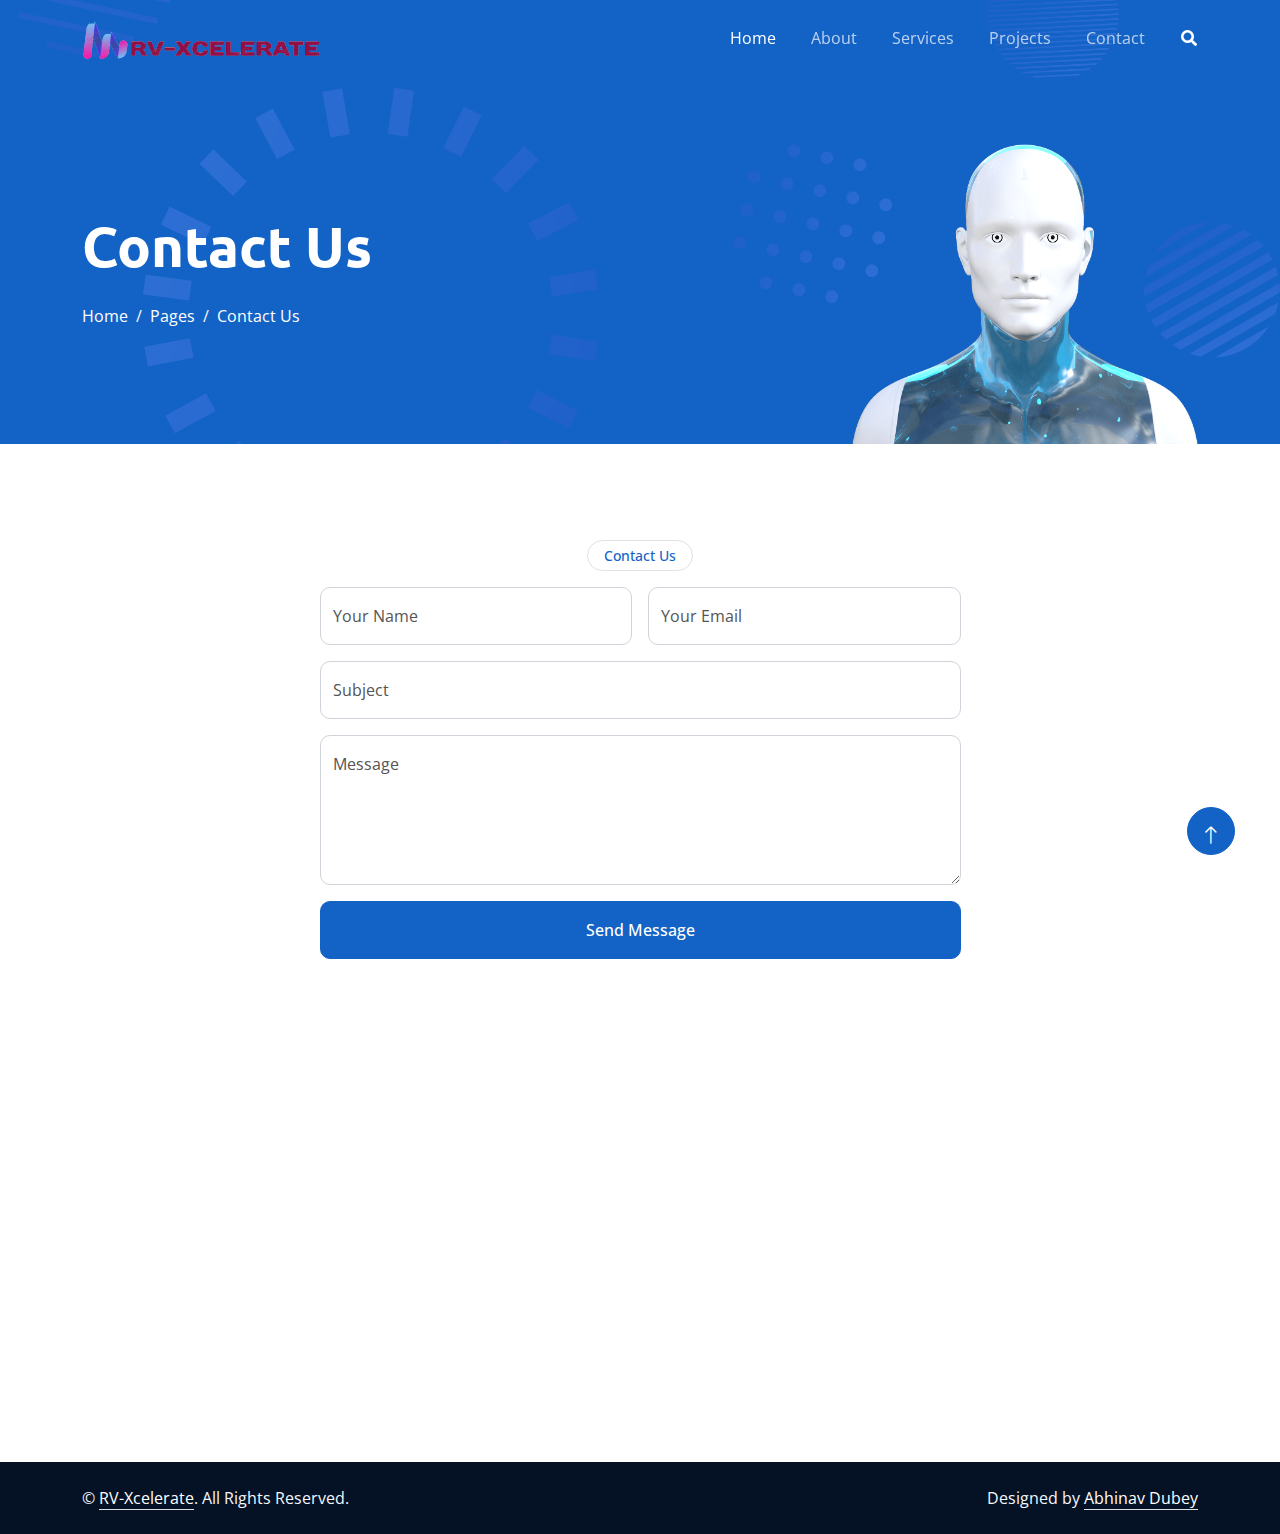
<file: contact.html>
<!DOCTYPE html>
<html lang="en">
  <head>
    <meta charset="utf-8" />
    <title>RV-XCelerate</title>
    <meta content="width=device-width, initial-scale=1.0" name="viewport" />
    <meta content="" name="keywords" />
    <meta content="" name="description" />

    <!-- Favicon -->
    <link href="icon.png" rel="icon" />

    <!-- FOR PUSH NOTIFICATIONS -->
    <script
      src="https://cdn.onesignal.com/sdks/web/v16/OneSignalSDK.page.js"
      defer
    ></script>
    <script>
      window.OneSignalDeferred = window.OneSignalDeferred || [];
      OneSignalDeferred.push(function (OneSignal) {
        OneSignal.init({
          appId: "88caf6b2-a4ce-42bc-8e47-5473dbda9d10",
        });
      });
    </script>

    <!-- Google Web Fonts -->
    <link rel="preconnect" href="https://fonts.googleapis.com" />
    <link rel="preconnect" href="https://fonts.gstatic.com" crossorigin />
    <link
      href="https://fonts.googleapis.com/css2?family=Open+Sans:wght@400;600&family=Ubuntu:wght@500;700&display=swap"
      rel="stylesheet"
    />

    <!-- Icon Font Stylesheet -->
    <link
      href="https://cdnjs.cloudflare.com/ajax/libs/font-awesome/5.10.0/css/all.min.css"
      rel="stylesheet"
    />
    <link
      href="https://cdn.jsdelivr.net/npm/bootstrap-icons@1.4.1/font/bootstrap-icons.css"
      rel="stylesheet"
    />

    <!-- Libraries Stylesheet -->
    <link href="lib/animate/animate.min.css" rel="stylesheet" />
    <link href="lib/owlcarousel/assets/owl.carousel.min.css" rel="stylesheet" />

    <!-- Customized Bootstrap Stylesheet -->
    <link href="css/bootstrap.min.css" rel="stylesheet" />

    <!-- Template Stylesheet -->
    <link href="css/style.css" rel="stylesheet" />
  </head>

  <body>
    <!-- Spinner Start -->
    <div
      id="spinner"
      class="show bg-white position-fixed translate-middle w-100 vh-100 top-50 start-50 d-flex align-items-center justify-content-center"
    >
      <div
        class="spinner-grow text-primary"
        style="width: 3rem; height: 3rem"
        role="status"
      >
        <span class="sr-only">Loading...</span>
      </div>
    </div>
    <!-- Spinner End -->

    <!-- Navbar Start -->
    <div class="container-fluid sticky-top">
      <div class="container">
        <nav class="navbar navbar-expand-lg navbar-dark p-0">
          <a href="index.html" class="navbar-brand">
            <img class="logo" src="output-onlinepngtools.png" alt="" />
          </a>
          <button
            type="button"
            class="navbar-toggler ms-auto me-0"
            data-bs-toggle="collapse"
            data-bs-target="#navbarCollapse"
          >
            <span class="navbar-toggler-icon"></span>
          </button>
          <div class="collapse navbar-collapse" id="navbarCollapse">
            <div class="navbar-nav ms-auto">
              <a href="index.html" class="nav-item nav-link active">Home</a>
              <a href="about.html" class="nav-item nav-link">About</a>
              <a href="service.html" class="nav-item nav-link">Services</a>
              <a href="project.html" class="nav-item nav-link">Projects</a>
              <a href="contact.html" class="nav-item nav-link">Contact</a>
            </div>
            <butaton
              type="button"
              class="btn text-white p-0 d-none d-lg-block"
              data-bs-toggle="modal"
              data-bs-target="#searchModal"
              ><i class="fa fa-search"></i
            ></butaton>
          </div>
        </nav>
      </div>
    </div>
    <!-- Navbar End -->

    <!-- Hero Start -->
    <div class="container-fluid pt-5 bg-primary hero-header">
      <div class="container pt-5">
        <div class="row g-5 pt-5">
          <div
            class="col-lg-6 align-self-center text-center text-lg-start mb-lg-5"
          >
            <h1 class="display-4 text-white mb-4 animated slideInRight">
              Contact Us
            </h1>
            <nav aria-label="breadcrumb">
              <ol
                class="breadcrumb justify-content-center justify-content-lg-start mb-0"
              >
                <li class="breadcrumb-item">
                  <a class="text-white" href="#">Home</a>
                </li>
                <li class="breadcrumb-item">
                  <a class="text-white" href="#">Pages</a>
                </li>
                <li
                  class="breadcrumb-item text-white active"
                  aria-current="page"
                >
                  Contact Us
                </li>
              </ol>
            </nav>
          </div>
          <div class="col-lg-6 align-self-end text-center text-lg-end">
            <img
              class="img-fluid"
              src="img/hero-img.png"
              alt=""
              style="max-height: 300px"
            />
          </div>
        </div>
      </div>
    </div>
    <!-- Hero End -->

    <!-- Full Screen Search Start -->
    <div class="modal fade" id="searchModal" tabindex="-1">
      <div class="modal-dialog modal-fullscreen">
        <div class="modal-content" style="background: rgba(20, 24, 62, 0.7)">
          <div class="modal-header border-0">
            <button
              type="button"
              class="btn btn-square bg-white btn-close"
              data-bs-dismiss="modal"
              aria-label="Close"
            ></button>
          </div>
          <div
            class="modal-body d-flex align-items-center justify-content-center"
          >
            <div class="input-group" style="max-width: 600px">
              <input
                type="text"
                class="form-control bg-transparent border-light p-3"
                placeholder="Type search keyword"
              />
              <button class="btn btn-light px-4">
                <i class="bi bi-search"></i>
              </button>
            </div>
          </div>
        </div>
      </div>
    </div>
    <!-- Full Screen Search End -->

    <!-- Contact Start -->
    <div class="container-fluid py-5">
      <div class="container py-5">
        <div
          class="mx-auto text-center wow fadeIn"
          data-wow-delay="0.1s"
          style="max-width: 500px"
        >
          <div class="btn btn-sm border rounded-pill text-primary px-3 mb-3">
            Contact Us
          </div>
        </div>
        <div class="row justify-content-center">
          <div class="col-lg-7">
            <div class="wow fadeIn" data-wow-delay="0.3s">
              <form action="https://api.web3forms.com/submit" method="POST">
                <input
                  type="hidden"
                  name="access_key"
                  value="96d2b4fe-bd7e-4c6f-8405-3cbea0d1b577"
                />

                <div class="row g-3">
                  <div class="col-md-6">
                    <div class="form-floating">
                      <input
                        type="text"
                        class="form-control"
                        id="name"
                        placeholder="Your Name"
                        name="Name"
                      />
                      <label for="name">Your Name</label>
                    </div>
                  </div>
                  <div class="col-md-6">
                    <div class="form-floating">
                      <input
                        type="email"
                        class="form-control"
                        id="email"
                        placeholder="Your Email"
                        name="Email-ID"
                      />
                      <label for="email">Your Email</label>
                    </div>
                  </div>
                  <div class="col-12">
                    <div class="form-floating">
                      <input
                        type="text"
                        class="form-control"
                        id="subject"
                        placeholder="Subject"
                        name="Subject"
                      />
                      <label for="subject">Subject</label>
                    </div>
                  </div>
                  <div class="col-12">
                    <div class="form-floating">
                      <textarea
                        class="form-control"
                        placeholder="Leave a message here"
                        id="message"
                        name="Message"
                        style="height: 150px"
                      ></textarea>
                      <label for="message">Message</label>
                    </div>
                  </div>
                  <div class="col-12">
                    <button class="btn btn-primary w-100 py-3" type="submit">
                      Send Message
                    </button>
                  </div>
                </div>
              </form>
            </div>
          </div>
        </div>
      </div>
    </div>
    <!-- Contact End -->
    <script src="https://web3forms.com/client/script.js" async defer></script>

    <!-- Newsletter Start -->
    <!-- <div class="container-fluid bg-primary newsletter py-5">
        <div class="container">
            <div class="row g-5 align-items-center">
                <div class="col-md-5 ps-lg-0 pt-5 pt-md-0 text-start wow fadeIn" data-wow-delay="0.3s">
                    <img class="img-fluid" src="img/newsletter.png" alt="">
                </div>
                <div class="col-md-7 py-5 newsletter-text wow fadeIn" data-wow-delay="0.5s">
                    <div class="btn btn-sm border rounded-pill text-white px-3 mb-3">Newsletter</div>
                    <h1 class="text-white mb-4">Let's subscribe the newsletter</h1>
                    <div class="position-relative w-100 mt-3 mb-2">
                        <input class="form-control border-0 rounded-pill w-100 ps-4 pe-5" type="text"
                            placeholder="Enter Your Email" style="height: 48px;">
                        <button type="button" class="btn shadow-none position-absolute top-0 end-0 mt-1 me-2"><i
                                class="fa fa-paper-plane text-primary fs-4"></i></button>
                    </div>
                    <small class="text-white-50">Diam sed sed dolor stet amet eirmod</small>
                </div>
            </div>
        </div>
    </div> -->
    <!-- Newsletter End -->

    <!-- Footer Start-->
    <div class="container-fluid bg-dark text-light py-5 wow fadeInUp" data-wow-delay="0.3s" style="margin-top: -75px;">
        <div class="container pt-5">
            <div class="row g-5 pt-4">

                <div class="col-lg-3 col-md-6">
                    <h3 class="text-white mb-4">About Us</h3>
                    <p>At RV-Xcelerate, we believe in the power of merging technology to create a seamless and efficient experience for our users. Our platform is designed to unify essential functionalities, offering a comprehensive suite of tools that elevate productivity and enable growth.

</p>
                </div>


                <div class="col-lg-3 col-md-6">
                    <h3 class="text-white mb-4">Quick Links</h3>
                    <div class="d-flex flex-column justify-content-start">
                        <a class="text-light mb-2" href="index.html"><i
                                class="bi bi-arrow-right text-primary me-2"></i>Home</a>
                        <a class="text-light mb-2" href="about.html"><i
                                class="bi bi-arrow-right text-primary me-2"></i>About
                            Us</a>
                        <a class="text-light mb-2" href="service.html"><i
                                class="bi bi-arrow-right text-primary me-2"></i>Services</a>
                        <a class="text-light mb-2" href="project.html"><i
                                class="bi bi-arrow-right text-primary me-2"></i>Project</a>
                        <a class="text-light" href="contact.html"><i
                                class="bi bi-arrow-right text-primary me-2"></i>Contact Us</a>
                    </div>
                </div>

                <div class="col-lg-3 col-md-6">
                    <h3 class="text-white mb-4">Our Services</h3>
                    <div class="d-flex flex-column justify-content-start">
                        <a class="text-light mb-2" href="https://www.voice.itsabhinav.tech/"><i
                                class="bi bi-arrow-right text-primary me-2"></i>Voice ChatBot</a>
                        <a class="text-light mb-2" href="https://multipledocumentllama2bot-o5ev3xfhwavv3n8ehlemub.streamlit.app"><i
                                class="bi bi-arrow-right text-primary me-2"></i>ChatDoc AI</a>
                        <a class="text-light mb-2" href="http://localhost:8501"><i
                                class="bi bi-arrow-right text-primary me-2"></i>Facial Attendance</a>
                        <!-- <a class="text-light mb-2" href="appointment.html"><i
                                class="bi bi-arrow-right text-primary me-2"></i>Plagiarism Checker</a> -->
                        <!-- <a class="text-light" href="contact.html"><i
                                class="bi bi-arrow-right text-primary me-2"></i>Contact Us</a> -->
                    </div>
                </div>

                <div class="col-lg-3 col-md-6">
                    <h3 class="text-white mb-4">Reach Us</h3>
                    <iframe
                        src="https://www.google.com/maps/embed?pb=!1m18!1m12!1m3!1d7777.5131607334615!2d77.4951754396043!3d12.923360606664547!2m3!1f0!2f0!3f0!3m2!1i1024!2i768!4f13.1!3m3!1m2!1s0x3bae15eda6d8161d%3A0x9faaaf2f0b625e80!2sRV%20COLLEGE%20OF%20ENGINEERING%2C%20RV%20Vidyaniketan%2C%20Mailasandra%2C%20Bengaluru%2C%20Karnataka%20560059!5e0!3m2!1sen!2sin!4v1690375235185!5m2!1sen!2sin"
                        width="250" height="250" style="border:0;" allowfullscreen="" loading="lazy"
                        referrerpolicy="no-referrer-when-downgrade"></iframe>
                </div>
            </div>
        </div>
    </div>
    <div class="container-fluid text-light py-4" style="background: #051225;">
        <div class="container">
            <div class="row g-0">
                <div class="col-md-6 text-center text-md-start">
                    <p class="mb-md-0">&copy; <a class="text-white border-bottom" href="#">RV-Xcelerate</a>.
                        All Rights Reserved.</p>
                </div>
                <div class="col-md-6 text-center text-md-end">
                    <p class="mb-0">Designed by <a class="text-white border-bottom"
                            href="https://itsabhinav.tech">Abhinav Dubey</a></p>
                </div>
            </div>
        </div>
    </div>
    <!-- Footer End -->


    <!-- Back to Top -->
    <a href="#" class="btn btn-lg btn-primary btn-lg-square back-to-top pt-2"
      ><i class="bi bi-arrow-up"></i
    ></a>

    <!-- JavaScript Libraries -->
    <script src="https://ajax.googleapis.com/ajax/libs/jquery/3.6.1/jquery.min.js"></script>
    <script src="https://cdn.jsdelivr.net/npm/bootstrap@5.0.0/dist/js/bootstrap.bundle.min.js"></script>
    <script src="lib/wow/wow.min.js"></script>
    <script src="lib/easing/easing.min.js"></script>
    <script src="lib/waypoints/waypoints.min.js"></script>
    <script src="lib/counterup/counterup.min.js"></script>
    <script src="lib/owlcarousel/owl.carousel.min.js"></script>

    <!-- Template Javascript -->
    <script src="js/main.js"></script>
  </body>
</html>
</file>
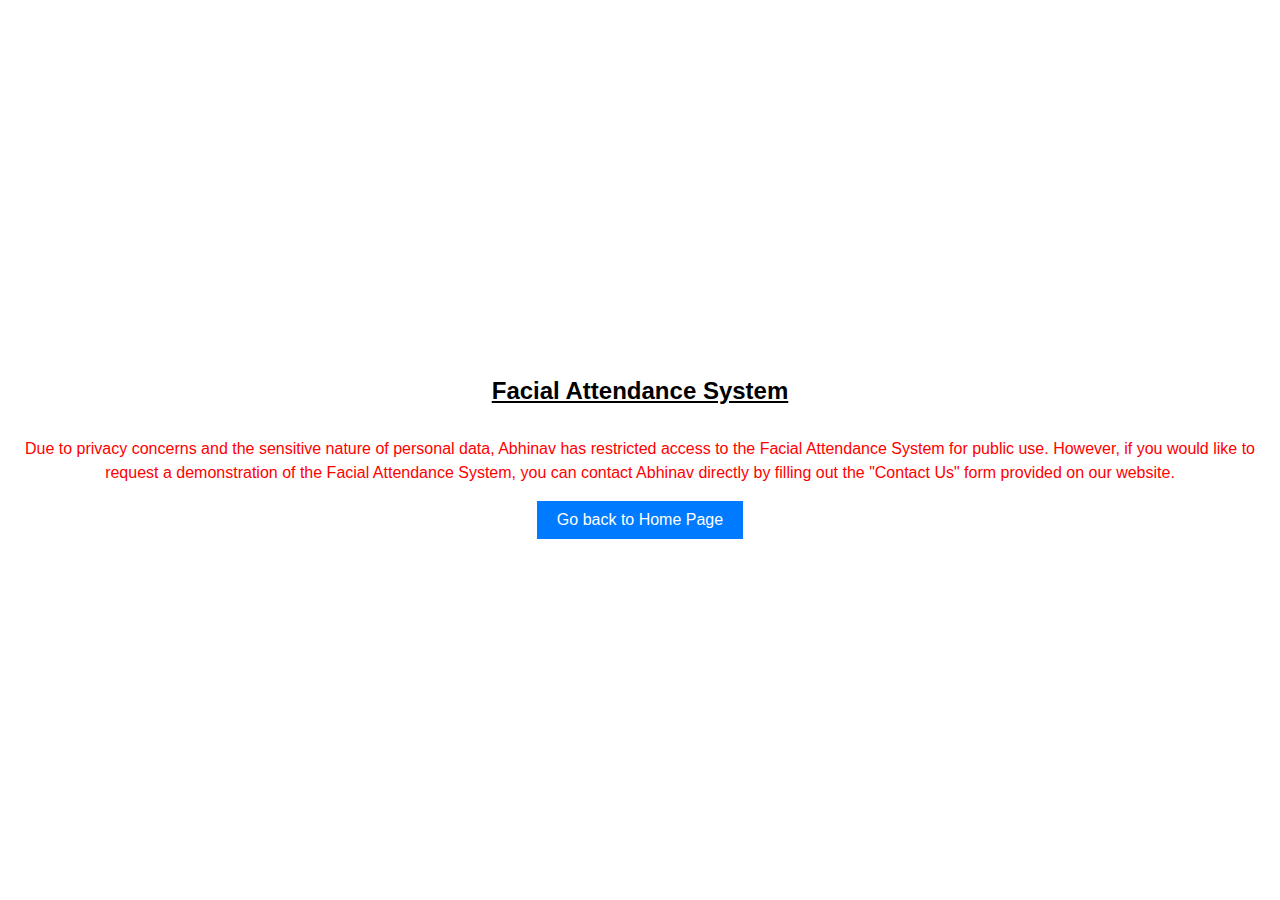
<file: fads.html>
<!DOCTYPE html>
<html lang="en">
  <head>
    <meta charset="UTF-8" />
    <meta name="viewport" content="width=device-width, initial-scale=1.0" />
    <title>Facial Attendance System</title>
    <style>
      /* Basic CSS styles for responsiveness */
      body {
        font-family: Arial, sans-serif;
        margin: 0;
        padding: 0;
        background-color: #f0f0f0;
      }

      .container {
        display: flex;
        flex-direction: column;
        justify-content: center;
        align-items: center;
        min-height: 100vh;
        background-color: #ffffff;
        box-shadow: 0 0 10px rgba(0, 0, 0, 0.1);
      }

      h1 {
        font-size: 24px;
        text-align: center;
        text-decoration: underline; /* Underline the heading */
      }

      p {
        font-size: 16px;
        line-height: 1.5;
        color: red; /* Change the paragraph color to red */
        text-align: center; /* Center-align the paragraph */
      }

      button {
        background-color: #007bff;
        color: #fff;
        border: none;
        padding: 10px 20px;
        font-size: 16px;
        cursor: pointer;
      }

      button:hover {
        background-color: #0056b3;
      }
    </style>
  </head>
  <body>
    <div class="container">
      <h1>Facial Attendance System</h1>
      <p>
        Due to privacy concerns and the sensitive nature of personal data,
        Abhinav has restricted access to the Facial Attendance System for public
        use. However, if you would like to request a demonstration of the Facial
        Attendance System, you can contact Abhinav directly by filling out the
        "Contact Us" form provided on our website.
      </p>
      <button onclick="goBack()">Go back to Home Page</button>
    </div>

    <script>
      // JavaScript function to go back to the home page (you can replace the URL with your actual home page URL)
      function goBack() {
        window.location.href = "index.html";
      }
    </script>
  </body>
</html>
</file>
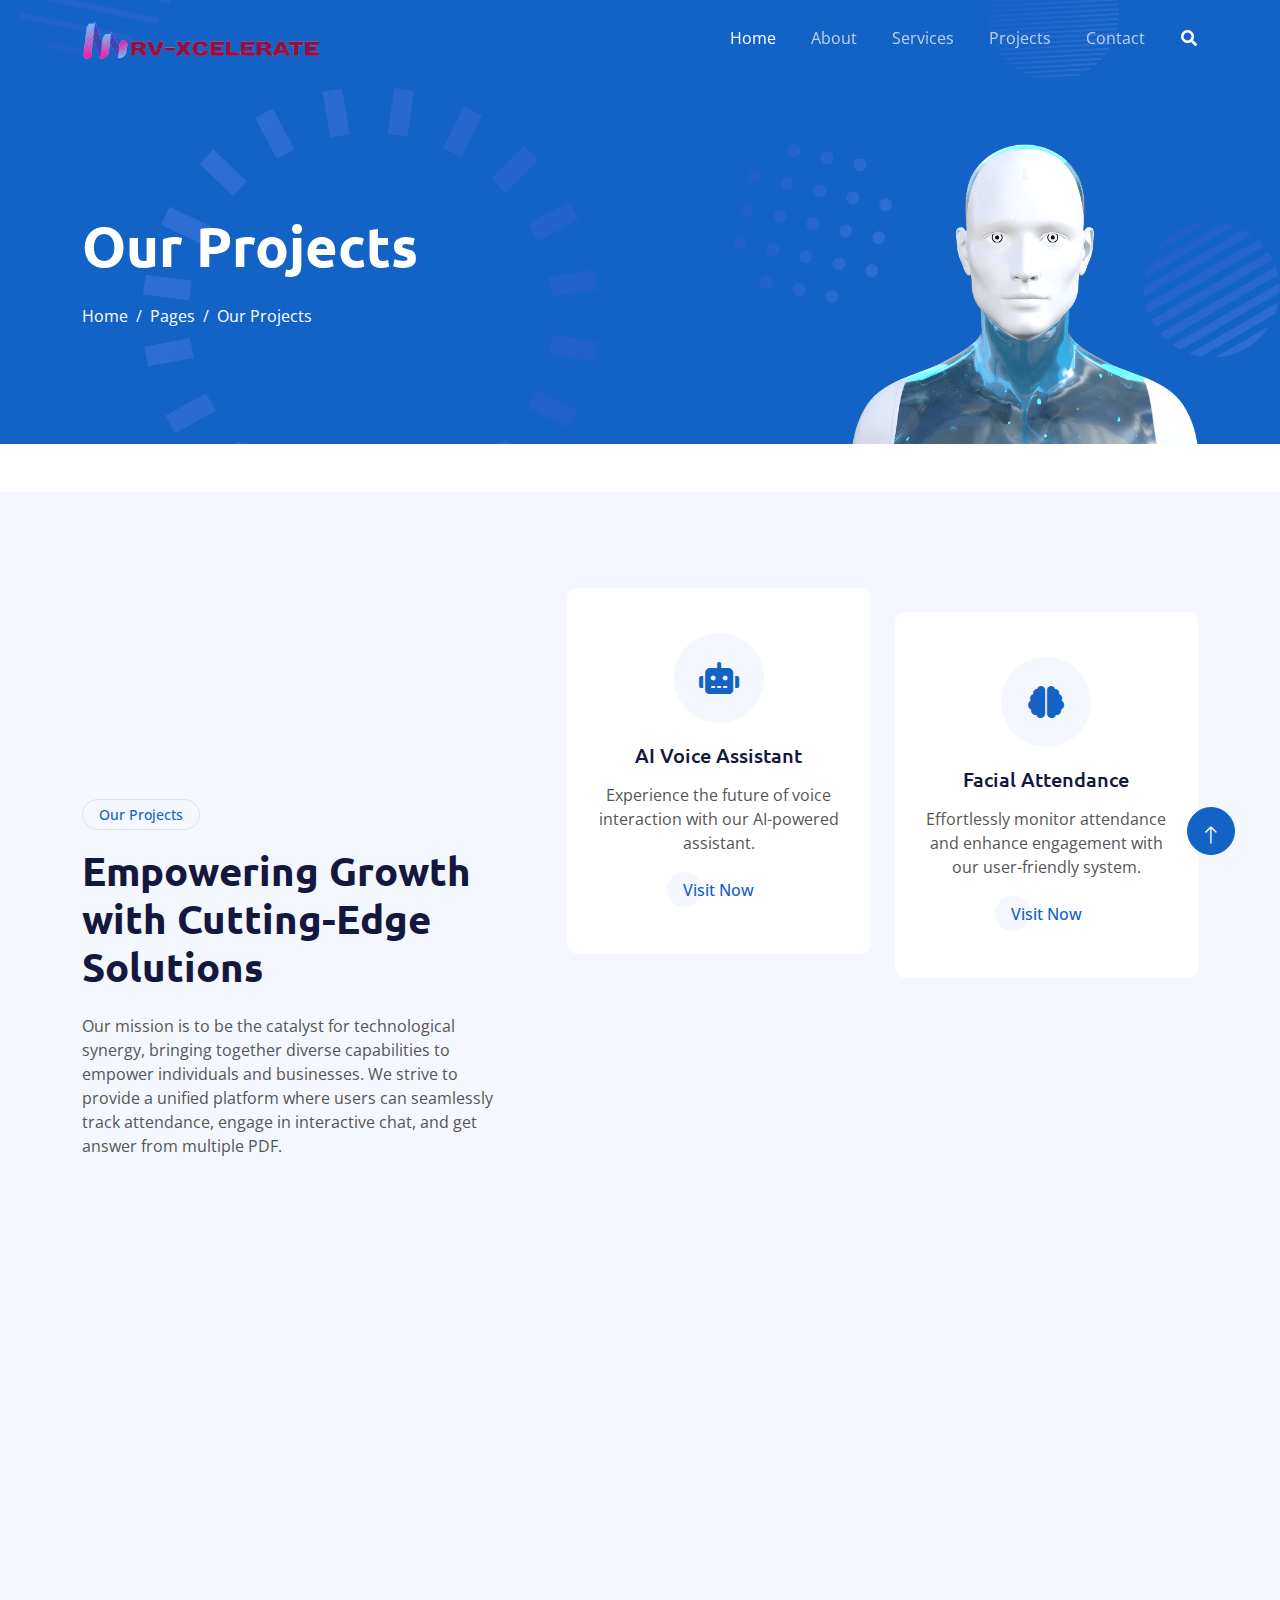
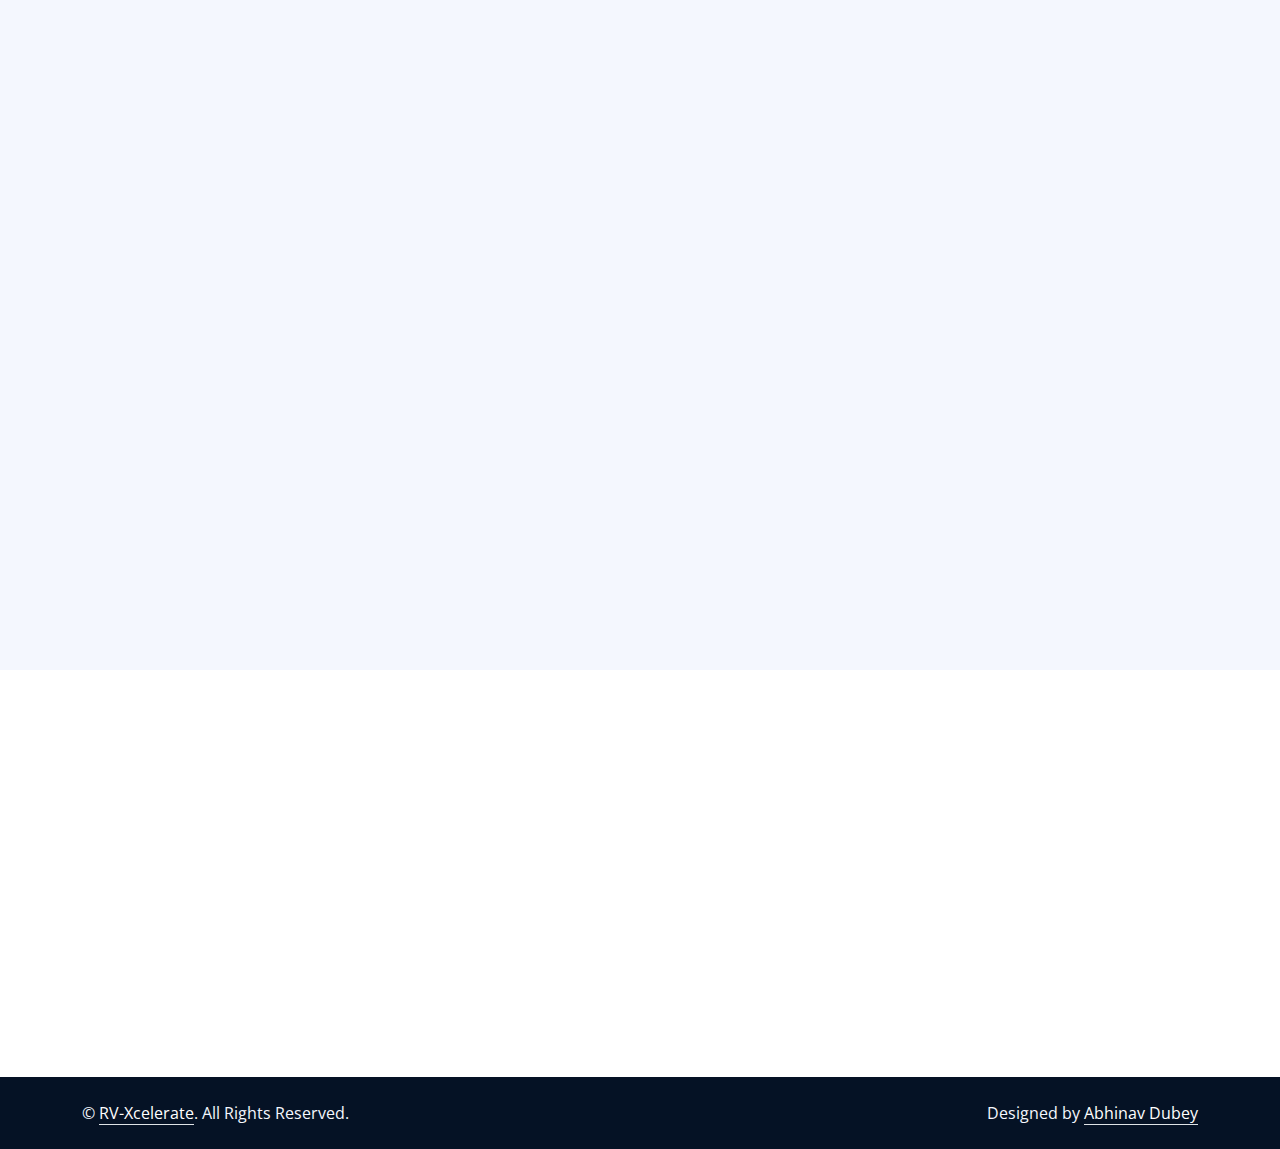
<file: project.html>
<!DOCTYPE html>
<html lang="en">
  <head>
    <meta charset="utf-8" />
    <title>RV-XCelerate</title>
    <meta content="width=device-width, initial-scale=1.0" name="viewport" />
    <meta content="" name="keywords" />
    <meta content="" name="description" />

    <!-- Favicon -->
    <link href="icon.png" rel="icon" />

    <!-- FOR PUSH NOTIFICATIONS -->
    <script
      src="https://cdn.onesignal.com/sdks/web/v16/OneSignalSDK.page.js"
      defer
    ></script>
    <script>
      window.OneSignalDeferred = window.OneSignalDeferred || [];
      OneSignalDeferred.push(function (OneSignal) {
        OneSignal.init({
          appId: "88caf6b2-a4ce-42bc-8e47-5473dbda9d10",
        });
      });
    </script>

    <!-- Google Web Fonts -->
    <link rel="preconnect" href="https://fonts.googleapis.com" />
    <link rel="preconnect" href="https://fonts.gstatic.com" crossorigin />
    <link
      href="https://fonts.googleapis.com/css2?family=Open+Sans:wght@400;600&family=Ubuntu:wght@500;700&display=swap"
      rel="stylesheet"
    />

    <!-- Icon Font Stylesheet -->
    <link
      href="https://cdnjs.cloudflare.com/ajax/libs/font-awesome/5.10.0/css/all.min.css"
      rel="stylesheet"
    />
    <link
      href="https://cdn.jsdelivr.net/npm/bootstrap-icons@1.4.1/font/bootstrap-icons.css"
      rel="stylesheet"
    />

    <!-- Libraries Stylesheet -->
    <link href="lib/animate/animate.min.css" rel="stylesheet" />
    <link href="lib/owlcarousel/assets/owl.carousel.min.css" rel="stylesheet" />

    <!-- Customized Bootstrap Stylesheet -->
    <link href="css/bootstrap.min.css" rel="stylesheet" />

    <!-- Template Stylesheet -->
    <link href="css/style.css" rel="stylesheet" />
  </head>

  <body>
    <!-- Spinner Start -->
    <div
      id="spinner"
      class="show bg-white position-fixed translate-middle w-100 vh-100 top-50 start-50 d-flex align-items-center justify-content-center"
    >
      <div
        class="spinner-grow text-primary"
        style="width: 3rem; height: 3rem"
        role="status"
      >
        <span class="sr-only">Loading...</span>
      </div>
    </div>
    <!-- Spinner End -->

    <!-- Navbar Start -->
    <div class="container-fluid sticky-top">
      <div class="container">
        <nav class="navbar navbar-expand-lg navbar-dark p-0">
          <a href="index.html" class="navbar-brand">
            <img class="logo" src="output-onlinepngtools.png" alt="" />
          </a>
          <button
            type="button"
            class="navbar-toggler ms-auto me-0"
            data-bs-toggle="collapse"
            data-bs-target="#navbarCollapse"
          >
            <span class="navbar-toggler-icon"></span>
          </button>
          <div class="collapse navbar-collapse" id="navbarCollapse">
            <div class="navbar-nav ms-auto">
              <a href="index.html" class="nav-item nav-link active">Home</a>
              <a href="about.html" class="nav-item nav-link">About</a>
              <a href="service.html" class="nav-item nav-link">Services</a>
              <a href="project.html" class="nav-item nav-link">Projects</a>
              <a href="contact.html" class="nav-item nav-link">Contact</a>
            </div>
            <butaton
              type="button"
              class="btn text-white p-0 d-none d-lg-block"
              data-bs-toggle="modal"
              data-bs-target="#searchModal"
              ><i class="fa fa-search"></i
            ></butaton>
          </div>
        </nav>
      </div>
    </div>
    <!-- Navbar End -->

    <!-- Hero Start -->
    <div class="container-fluid pt-5 bg-primary hero-header">
      <div class="container pt-5">
        <div class="row g-5 pt-5">
          <div
            class="col-lg-6 align-self-center text-center text-lg-start mb-lg-5"
          >
            <h1 class="display-4 text-white mb-4 animated slideInRight">
              Our Projects
            </h1>
            <nav aria-label="breadcrumb">
              <ol
                class="breadcrumb justify-content-center justify-content-lg-start mb-0"
              >
                <li class="breadcrumb-item">
                  <a class="text-white" href="#">Home</a>
                </li>
                <li class="breadcrumb-item">
                  <a class="text-white" href="#">Pages</a>
                </li>
                <li
                  class="breadcrumb-item text-white active"
                  aria-current="page"
                >
                  Our Projects
                </li>
              </ol>
            </nav>
          </div>
          <div class="col-lg-6 align-self-end text-center text-lg-end">
            <img
              class="img-fluid"
              src="img/hero-img.png"
              alt=""
              style="max-height: 300px"
            />
          </div>
        </div>
      </div>
    </div>
    <!-- Hero End -->

    <!-- Full Screen Search Start -->
    <div class="modal fade" id="searchModal" tabindex="-1">
      <div class="modal-dialog modal-fullscreen">
        <div class="modal-content" style="background: rgba(20, 24, 62, 0.7)">
          <div class="modal-header border-0">
            <button
              type="button"
              class="btn btn-square bg-white btn-close"
              data-bs-dismiss="modal"
              aria-label="Close"
            ></button>
          </div>
          <div
            class="modal-body d-flex align-items-center justify-content-center"
          >
            <div class="input-group" style="max-width: 600px">
              <input
                type="text"
                class="form-control bg-transparent border-light p-3"
                placeholder="Type search keyword"
              />
              <button class="btn btn-light px-4">
                <i class="bi bi-search"></i>
              </button>
            </div>
          </div>
        </div>
      </div>
    </div>
    <!-- Full Screen Search End -->

    <!-- Service Start -->
    <div class="container-fluid bg-light mt-5 py-5">
      <div class="container py-5">
        <div class="row g-5 align-items-center">
          <div class="col-lg-5 wow fadeIn" data-wow-delay="0.1s">
            <div class="btn btn-sm border rounded-pill text-primary px-3 mb-3">
              Our Projects
            </div>
            <h1 class="mb-4">Empowering Growth with Cutting-Edge Solutions</h1>
            <p class="mb-4">
              Our mission is to be the catalyst for technological synergy,
              bringing together diverse capabilities to empower individuals and
              businesses. We strive to provide a unified platform where users
              can seamlessly track attendance, engage in interactive chat, and
              get answer from multiple PDF.
            </p>
            <!-- <a class="btn btn-primary rounded-pill px-4" href="https://www.voice.itsabhinav.tech/">Read More</a> -->
          </div>
          <div class="col-lg-7">
            <div class="row g-4">
              <div class="col-md-6">
                <div class="row g-4">
                  <div class="col-12 wow fadeIn" data-wow-delay="0.1s">
                    <div
                      class="service-item d-flex flex-column justify-content-center text-center rounded"
                    >
                      <div class="service-icon btn-square">
                        <i class="fa fa-robot fa-2x"></i>
                      </div>
                      <h5 class="mb-3">AI Voice Assistant</h5>
                      <p>
                        Experience the future of voice interaction with our
                        AI-powered assistant.
                      </p>
                      <a
                        class="btn px-3 mt-auto mx-auto"
                        href="https://www.voice.itsabhinav.tech/"
                        >Visit Now</a
                      >
                    </div>
                  </div>
                  <div class="col-12 wow fadeIn" data-wow-delay="0.5s">
                    <div
                      class="service-item d-flex flex-column justify-content-center text-center rounded"
                    >
                      <div class="service-icon btn-square">
                        <i class="fa fa-power-off fa-2x"></i>
                      </div>
                      <h5 class="mb-3">ChatDoc AI</h5>
                      <p>
                        DocBot is your instant document-based question and
                        answer companion. Upload a document, get accurate
                        answers.
                      </p>
                      <a
                        class="btn px-3 mt-auto mx-auto"
                        href="https://multipledocumentllama2bot-o5ev3xfhwavv3n8ehlemub.streamlit.app"
                        >Visit Now</a
                      >
                    </div>
                  </div>
                </div>
              </div>
              <div class="col-md-6 pt-md-4">
                <div class="row g-4">
                  <div class="col-12 wow fadeIn" data-wow-delay="0.7s">
                    <div
                      class="service-item d-flex flex-column justify-content-center text-center rounded"
                    >
                      <div class="service-icon btn-square">
                        <i class="fa fa-brain fa-2x"></i>
                      </div>
                      <h5 class="mb-3">Facial Attendance</h5>
                      <p>
                        Effortlessly monitor attendance and enhance engagement
                        with our user-friendly system.
                      </p>
                      <a class="btn px-3 mt-auto mx-auto" href="fads.html"
                        >Visit Now</a
                      >
                    </div>
                  </div>
                </div>
              </div>
            </div>
          </div>
        </div>
      </div>
    </div>
    <!-- Service End -->

    <!-- Case Start -->
    <div class="container-fluid bg-light py-5">
      <div class="container py-5">
        <div
          class="mx-auto text-center wow fadeIn"
          data-wow-delay="0.1s"
          style="max-width: 500px"
        >
          <div class="btn btn-sm border rounded-pill text-primary px-3 mb-3">
            Case Study
          </div>
          <h1 class="mb-4">Explore Our Recent AI Case Studies</h1>
        </div>
        <div class="row g-4">
          <div class="col-lg-4 wow fadeIn" data-wow-delay="0.3s">
            <div
              class="case-item position-relative overflow-hidden rounded mb-2"
            >
              <img class="img-fluid" src="img/project-1.jpg" alt="" />
              <a
                class="case-overlay text-decoration-none"
                href="https://www.ijert.org/voice-assistant-using-artificial-intelligence"
              >
                <small>RV Voice Assistant</small>
                <h5 class="lh-base text-white mb-3">
                  Voice Assistant using Artificial Intelligence
                </h5>
                <span class="btn btn-square btn-primary"
                  ><i class="fa fa-arrow-right"></i
                ></span>
              </a>
            </div>
          </div>
          <div class="col-lg-4 wow fadeIn" data-wow-delay="0.5s">
            <div
              class="case-item position-relative overflow-hidden rounded mb-2"
            >
              <img class="img-fluid" src="img/project-2.jpg" alt="" />
              <a
                class="case-overlay text-decoration-none"
                href="https://www.zdnet.com/article/this-ai-chatbot-can-sum-up-any-pdf-and-any-question-you-have-about-it/"
              >
                <small>Chat-Doc AI</small>
                <h5 class="lh-base text-white mb-3">
                  DocBot is your instant document-based question and answer
                  companion.
                </h5>
                <span class="btn btn-square btn-primary"
                  ><i class="fa fa-arrow-right"></i
                ></span>
              </a>
            </div>
          </div>
          <div class="col-lg-4 wow fadeIn" data-wow-delay="0.7s">
            <div
              class="case-item position-relative overflow-hidden rounded mb-2"
            >
              <img class="img-fluid" src="img/project-3.jpg" alt="" />
              <a
                class="case-overlay text-decoration-none"
                href="https://www.researchgate.net/publication/341876647_Face_Recognition_based_Attendance_Management_System"
              >
                <small>Facial Attendance</small>
                <h5 class="lh-base text-white mb-3">
                  Effortlessly monitor attendance and enhance engagement with
                  our user-friendly system.
                </h5>
                <span class="btn btn-square btn-primary"
                  ><i class="fa fa-arrow-right"></i
                ></span>
              </a>
            </div>
          </div>
        </div>
      </div>
    </div>
    <!-- Case End -->

    <!-- Footer Start-->
    <div class="container-fluid bg-dark text-light py-5 wow fadeInUp" data-wow-delay="0.3s" style="margin-top: -75px;">
        <div class="container pt-5">
            <div class="row g-5 pt-4">

                <div class="col-lg-3 col-md-6">
                    <h3 class="text-white mb-4">About Us</h3>
                    <p>At RV-Xcelerate, we believe in the power of merging technology to create a seamless and efficient experience for our users. Our platform is designed to unify essential functionalities, offering a comprehensive suite of tools that elevate productivity and enable growth.

</p>
                </div>


                <div class="col-lg-3 col-md-6">
                    <h3 class="text-white mb-4">Quick Links</h3>
                    <div class="d-flex flex-column justify-content-start">
                        <a class="text-light mb-2" href="index.html"><i
                                class="bi bi-arrow-right text-primary me-2"></i>Home</a>
                        <a class="text-light mb-2" href="about.html"><i
                                class="bi bi-arrow-right text-primary me-2"></i>About
                            Us</a>
                        <a class="text-light mb-2" href="service.html"><i
                                class="bi bi-arrow-right text-primary me-2"></i>Services</a>
                        <a class="text-light mb-2" href="project.html"><i
                                class="bi bi-arrow-right text-primary me-2"></i>Project</a>
                        <a class="text-light" href="contact.html"><i
                                class="bi bi-arrow-right text-primary me-2"></i>Contact Us</a>
                    </div>
                </div>

                <div class="col-lg-3 col-md-6">
                    <h3 class="text-white mb-4">Our Services</h3>
                    <div class="d-flex flex-column justify-content-start">
                        <a class="text-light mb-2" href="https://www.voice.itsabhinav.tech/"><i
                                class="bi bi-arrow-right text-primary me-2"></i>Voice ChatBot</a>
                        <a class="text-light mb-2" href="https://multipledocumentllama2bot-o5ev3xfhwavv3n8ehlemub.streamlit.app"><i
                                class="bi bi-arrow-right text-primary me-2"></i>ChatDoc AI</a>
                        <a class="text-light mb-2" href="http://localhost:8501"><i
                                class="bi bi-arrow-right text-primary me-2"></i>Facial Attendance</a>
                        <!-- <a class="text-light mb-2" href="appointment.html"><i
                                class="bi bi-arrow-right text-primary me-2"></i>Plagiarism Checker</a> -->
                        <!-- <a class="text-light" href="contact.html"><i
                                class="bi bi-arrow-right text-primary me-2"></i>Contact Us</a> -->
                    </div>
                </div>

                <div class="col-lg-3 col-md-6">
                    <h3 class="text-white mb-4">Reach Us</h3>
                    <iframe
                        src="https://www.google.com/maps/embed?pb=!1m18!1m12!1m3!1d7777.5131607334615!2d77.4951754396043!3d12.923360606664547!2m3!1f0!2f0!3f0!3m2!1i1024!2i768!4f13.1!3m3!1m2!1s0x3bae15eda6d8161d%3A0x9faaaf2f0b625e80!2sRV%20COLLEGE%20OF%20ENGINEERING%2C%20RV%20Vidyaniketan%2C%20Mailasandra%2C%20Bengaluru%2C%20Karnataka%20560059!5e0!3m2!1sen!2sin!4v1690375235185!5m2!1sen!2sin"
                        width="250" height="250" style="border:0;" allowfullscreen="" loading="lazy"
                        referrerpolicy="no-referrer-when-downgrade"></iframe>
                </div>
            </div>
        </div>
    </div>
    <div class="container-fluid text-light py-4" style="background: #051225;">
        <div class="container">
            <div class="row g-0">
                <div class="col-md-6 text-center text-md-start">
                    <p class="mb-md-0">&copy; <a class="text-white border-bottom" href="#">RV-Xcelerate</a>.
                        All Rights Reserved.</p>
                </div>
                <div class="col-md-6 text-center text-md-end">
                    <p class="mb-0">Designed by <a class="text-white border-bottom"
                            href="https://itsabhinav.tech">Abhinav Dubey</a></p>
                </div>
            </div>
        </div>
    </div>
    <!-- Footer End -->


    <!-- Back to Top -->
    <a href="#" class="btn btn-lg btn-primary btn-lg-square back-to-top pt-2"
      ><i class="bi bi-arrow-up"></i
    ></a>

    <!-- JavaScript Libraries -->
    <script src="https://ajax.googleapis.com/ajax/libs/jquery/3.6.1/jquery.min.js"></script>
    <script src="https://cdn.jsdelivr.net/npm/bootstrap@5.0.0/dist/js/bootstrap.bundle.min.js"></script>
    <script src="lib/wow/wow.min.js"></script>
    <script src="lib/easing/easing.min.js"></script>
    <script src="lib/waypoints/waypoints.min.js"></script>
    <script src="lib/counterup/counterup.min.js"></script>
    <script src="lib/owlcarousel/owl.carousel.min.js"></script>

    <!-- Template Javascript -->
    <script src="js/main.js"></script>
  </body>
</html>
</file>
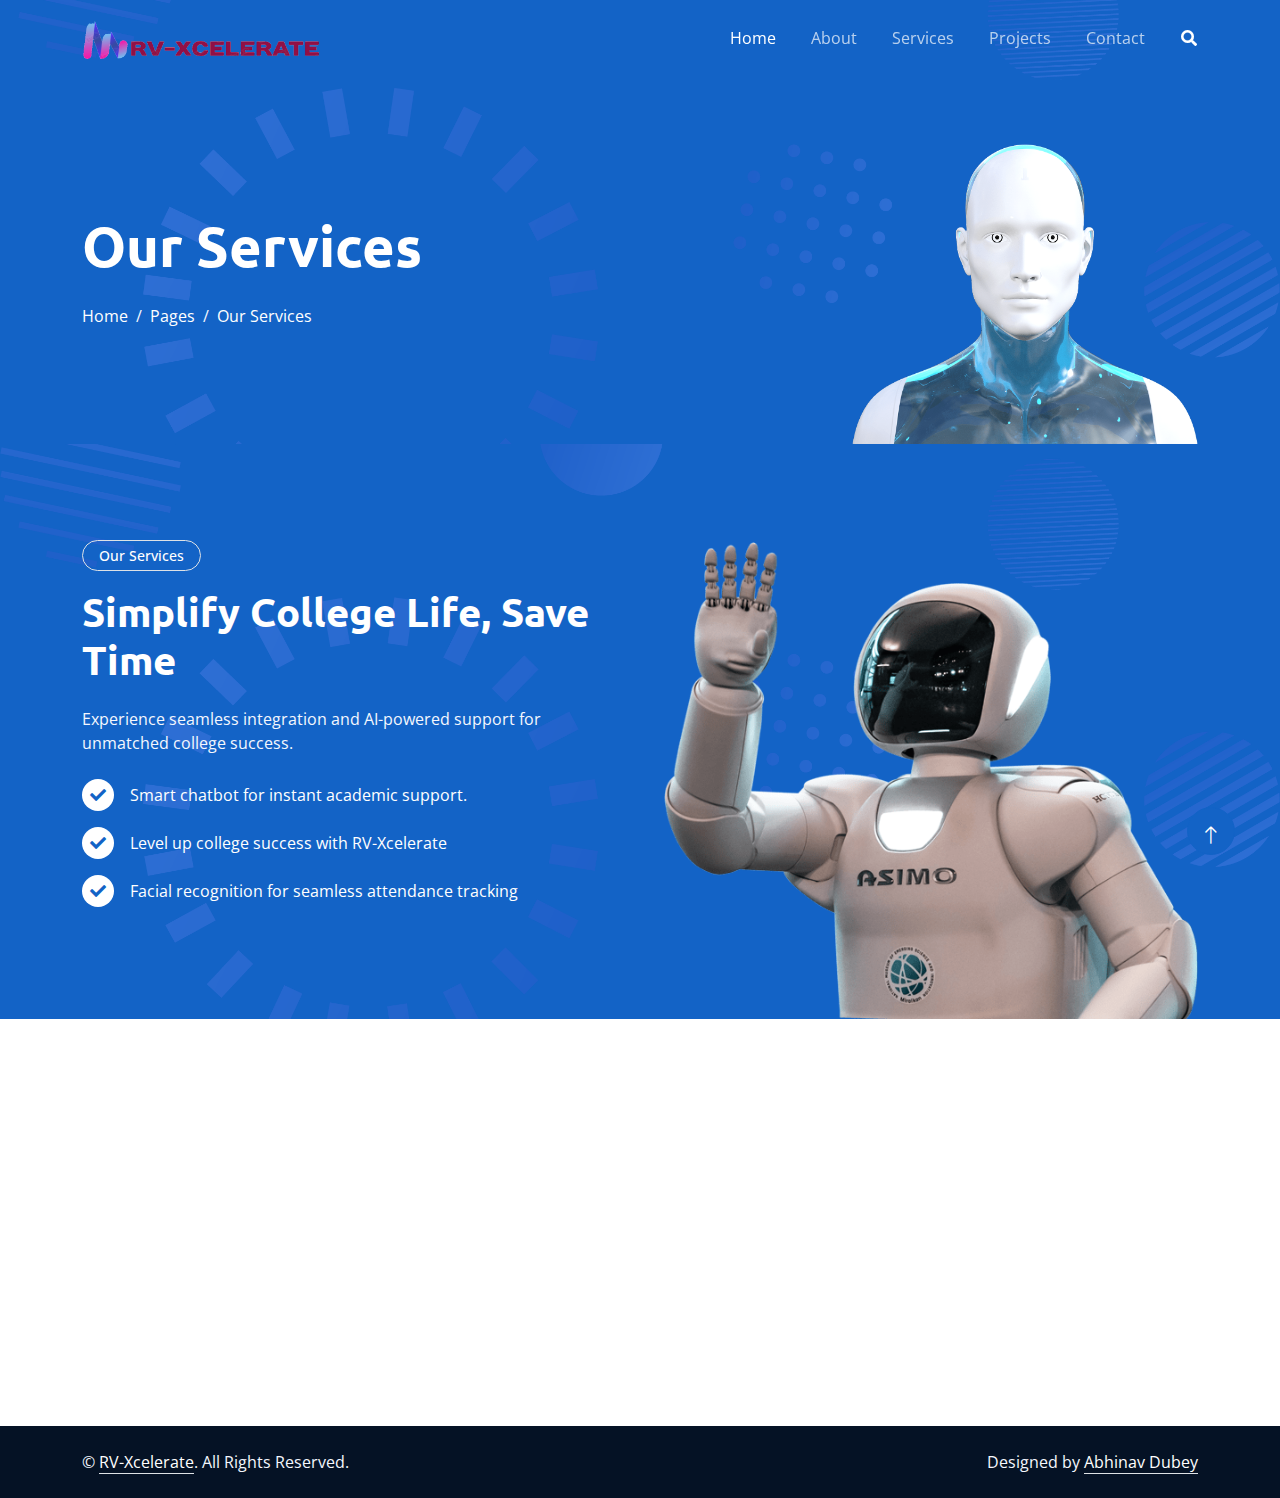
<file: service.html>
<!DOCTYPE html>
<html lang="en">

<head>
    <meta charset="utf-8">
    <title>RV-XCelerate</title>
    <meta content="width=device-width, initial-scale=1.0" name="viewport">
    <meta content="" name="keywords">
    <meta content="" name="description">

    <!-- Favicon -->
    <link href="icon.png" rel="icon">

     <!-- FOR PUSH NOTIFICATIONS -->
     <script src="https://cdn.onesignal.com/sdks/web/v16/OneSignalSDK.page.js" defer></script>
     <script>
       window.OneSignalDeferred = window.OneSignalDeferred || [];
       OneSignalDeferred.push(function(OneSignal) {
         OneSignal.init({
           appId: "88caf6b2-a4ce-42bc-8e47-5473dbda9d10",
         });
       });
     </script>

    <!-- Google Web Fonts -->
    <link rel="preconnect" href="https://fonts.googleapis.com">
    <link rel="preconnect" href="https://fonts.gstatic.com" crossorigin>
    <link href="https://fonts.googleapis.com/css2?family=Open+Sans:wght@400;600&family=Ubuntu:wght@500;700&display=swap"
        rel="stylesheet">

    <!-- Icon Font Stylesheet -->
    <link href="https://cdnjs.cloudflare.com/ajax/libs/font-awesome/5.10.0/css/all.min.css" rel="stylesheet">
    <link href="https://cdn.jsdelivr.net/npm/bootstrap-icons@1.4.1/font/bootstrap-icons.css" rel="stylesheet">

    <!-- Libraries Stylesheet -->
    <link href="lib/animate/animate.min.css" rel="stylesheet">
    <link href="lib/owlcarousel/assets/owl.carousel.min.css" rel="stylesheet">

    <!-- Customized Bootstrap Stylesheet -->
    <link href="css/bootstrap.min.css" rel="stylesheet">

    <!-- Template Stylesheet -->
    <link href="css/style.css" rel="stylesheet">

     
</head>

<body>
    <!-- Spinner Start -->
    <div id="spinner"
        class="show bg-white position-fixed translate-middle w-100 vh-100 top-50 start-50 d-flex align-items-center justify-content-center">
        <div class="spinner-grow text-primary" style="width: 3rem; height: 3rem;" role="status">
            <span class="sr-only">Loading...</span>
        </div>
    </div>
    <!-- Spinner End -->


    <!-- Navbar Start -->
    <div class="container-fluid sticky-top">
        <div class="container">
            <nav class="navbar navbar-expand-lg navbar-dark p-0">
                <a href="index.html" class="navbar-brand">
                    <img class="logo" src="output-onlinepngtools.png" alt="">
                </a>
                <button type="button" class="navbar-toggler ms-auto me-0" data-bs-toggle="collapse"
                    data-bs-target="#navbarCollapse">
                    <span class="navbar-toggler-icon"></span>
                </button>
                <div class="collapse navbar-collapse" id="navbarCollapse">
                    <div class="navbar-nav ms-auto">
                        <a href="index.html" class="nav-item nav-link active">Home</a>
                        <a href="about.html" class="nav-item nav-link">About</a>
                        <a href="service.html" class="nav-item nav-link">Services</a>
                        <a href="project.html" class="nav-item nav-link">Projects</a>
                        <a href="contact.html" class="nav-item nav-link">Contact</a>
                    </div>
                    <butaton type="button" class="btn text-white p-0 d-none d-lg-block" data-bs-toggle="modal"
                        data-bs-target="#searchModal"><i class="fa fa-search"></i></butaton>
                </div>
            </nav>
        </div>
    </div>
    <!-- Navbar End -->


    <!-- Hero Start -->
    <div class="container-fluid pt-5 bg-primary hero-header">
        <div class="container pt-5">
            <div class="row g-5 pt-5">
                <div class="col-lg-6 align-self-center text-center text-lg-start mb-lg-5">
                    <h1 class="display-4 text-white mb-4 animated slideInRight">Our Services</h1>
                    <nav aria-label="breadcrumb">
                        <ol class="breadcrumb justify-content-center justify-content-lg-start mb-0">
                            <li class="breadcrumb-item"><a class="text-white" href="#">Home</a></li>
                            <li class="breadcrumb-item"><a class="text-white" href="#">Pages</a></li>
                            <li class="breadcrumb-item text-white active" aria-current="page">Our Services</li>
                        </ol>
                    </nav>
                </div>
                <div class="col-lg-6 align-self-end text-center text-lg-end">
                    <img class="img-fluid" src="img/hero-img.png" alt="" style="max-height: 300px;">
                </div>
            </div>
        </div>
    </div>
    <!-- Hero End -->


    <!-- Full Screen Search Start -->
    <div class="modal fade" id="searchModal" tabindex="-1">
        <div class="modal-dialog modal-fullscreen">
            <div class="modal-content" style="background: rgba(20, 24, 62, 0.7);">
                <div class="modal-header border-0">
                    <button type="button" class="btn btn-square bg-white btn-close" data-bs-dismiss="modal"
                        aria-label="Close"></button>
                </div>
                <div class="modal-body d-flex align-items-center justify-content-center">
                    <div class="input-group" style="max-width: 600px;">
                        <input type="text" class="form-control bg-transparent border-light p-3"
                            placeholder="Type search keyword">
                        <button class="btn btn-light px-4"><i class="bi bi-search"></i></button>
                    </div>
                </div>
            </div>
        </div>
    </div>
    <!-- Full Screen Search End -->


    <!-- Feature Start -->
    <div class="container-fluid bg-primary feature pt-5">
        <div class="container pt-5">
            <div class="row g-5">
                <div class="col-lg-6 align-self-center mb-md-5 pb-md-5 wow fadeIn" data-wow-delay="0.3s">
                    <div class="btn btn-sm border rounded-pill text-white px-3 mb-3">Our Services</div>
                    <h1 class="text-white mb-4"> Simplify College Life, Save Time</h1>
                    <p class="text-light mb-4">Experience seamless integration and AI-powered support for unmatched
                        college success.</p>
                    <div class="d-flex align-items-center text-white mb-3">
                        <div class="btn-sm-square bg-white text-primary rounded-circle me-3">
                            <i class="fa fa-check"></i>
                        </div>
                        <span>Smart chatbot for instant academic support.</span>
                    </div>
                    <div class="d-flex align-items-center text-white mb-3">
                        <div class="btn-sm-square bg-white text-primary rounded-circle me-3">
                            <i class="fa fa-check"></i>
                        </div>
                        <span>Level up college success with RV-Xcelerate</span>
                    </div>
                    <div class="d-flex align-items-center text-white mb-3">
                        <div class="btn-sm-square bg-white text-primary rounded-circle me-3">
                            <i class="fa fa-check"></i>
                        </div>
                        <span>Facial recognition for seamless attendance tracking</span>
                    </div>
                    <!-- <div class="row g-4 pt-3">
                        <div class="col-sm-6">
                            <div class="d-flex rounded p-3" style="background: rgba(256, 256, 256, 0.1);">
                                <i class="fa fa-users fa-3x text-white"></i>
                                <div class="ms-3">
                                    <h2 class="text-white mb-0" data-toggle="counter-up">24 hrs</h2>
                                    <p class="text-white mb-0">support for uninterrupted assistance</p>
                                </div>
                            </div>
                        </div>
                        <div class="col-sm-6">
                            <div class="d-flex rounded p-3" style="background: rgba(256, 256, 256, 0.1);">
                                <i class="fa fa-check fa-3x text-white"></i>
                                <div class="ms-3">
                                    <h2 class="text-white mb-0" data-toggle="counter-up">9999</h2>
                                    <p class="text-white mb-0">Project Complete</p>
                                </div>
                            </div>
                        </div>
                    </div> -->
                </div>
                <div class="col-lg-6 align-self-end text-center text-md-end wow fadeIn" data-wow-delay="0.5s">
                    <img class="img-fluid" src="img/feature.png" alt="">
                </div>
            </div>
        </div>
    </div>
    <!-- Feature End -->


    <!-- Testimonial Start -->
    <!-- <div class="container-xxl py-5">
        <div class="container py-5">
            <div class="row g-5">
                <div class="col-lg-5 wow fadeIn" data-wow-delay="0.1s">
                    <div class="btn btn-sm border rounded-pill text-primary px-3 mb-3">Testimonial</div>
                    <h1 class="mb-4">What Say Our Clients!</h1>
                    <p class="mb-4">Tempor erat elitr rebum at clita. Diam dolor diam ipsum et tempor sit. Aliqu diam
                        amet diam et eos labore. Clita erat ipsum et lorem et sit, sed stet no labore lorem sit. Sanctus
                        clita duo justo et tempor eirmod magna dolore erat amet</p>
                    <a class="btn btn-primary rounded-pill px-4" href="">Read More</a>
                </div>
                <div class="col-lg-7 wow fadeIn" data-wow-delay="0.5s">
                    <div class="owl-carousel testimonial-carousel border-start border-primary">
                        <div class="testimonial-item ps-5">
                            <i class="fa fa-quote-left fa-2x text-primary mb-3"></i>
                            <p class="fs-4">Aliqu diam amet diam et eos labore. Clita erat ipsum et lorem et sit, sed stet no labore lorem sit. Sanctus clita duo justo et tempor eirmod magna dolore erat amet</p>
                            <div class="d-flex align-items-center">
                                <img class="img-fluid flex-shrink-0 rounded-circle" src="img/testimonial-1.jpg"
                                    style="width: 60px; height: 60px;">
                                <div class="ps-3">
                                    <h5 class="mb-1">Client Name</h5>
                                    <span>Profession</span>
                                </div>
                            </div>
                        </div>
                        <div class="testimonial-item ps-5">
                            <i class="fa fa-quote-left fa-2x text-primary mb-3"></i>
                            <p class="fs-4">Aliqu diam amet diam et eos labore. Clita erat ipsum et lorem et sit, sed stet no labore lorem sit. Sanctus clita duo justo et tempor eirmod magna dolore erat amet</p>
                            <div class="d-flex align-items-center">
                                <img class="img-fluid flex-shrink-0 rounded-circle" src="img/testimonial-2.jpg"
                                    style="width: 60px; height: 60px;">
                                <div class="ps-3">
                                    <h5 class="mb-1">Client Name</h5>
                                    <span>Profession</span>
                                </div>
                            </div>
                        </div>
                        <div class="testimonial-item ps-5">
                            <i class="fa fa-quote-left fa-2x text-primary mb-3"></i>
                            <p class="fs-4">Aliqu diam amet diam et eos labore. Clita erat ipsum et lorem et sit, sed stet no labore lorem sit. Sanctus clita duo justo et tempor eirmod magna dolore erat amet</p>
                            <div class="d-flex align-items-center">
                                <img class="img-fluid flex-shrink-0 rounded-circle" src="img/testimonial-3.jpg"
                                    style="width: 60px; height: 60px;">
                                <div class="ps-3">
                                    <h5 class="mb-1">Client Name</h5>
                                    <span>Profession</span>
                                </div>
                            </div>
                        </div>
                    </div>
                </div>
            </div>
        </div>
    </div> -->
    <!-- Testimonial End -->


    <!-- Newsletter Start -->
    <!-- <div class="container-fluid bg-primary newsletter py-5">
        <div class="container">
            <div class="row g-5 align-items-center">
                <div class="col-md-5 ps-lg-0 pt-5 pt-md-0 text-start wow fadeIn" data-wow-delay="0.3s">
                    <img class="img-fluid" src="img/newsletter.png" alt="">
                </div>
                <div class="col-md-7 py-5 newsletter-text wow fadeIn" data-wow-delay="0.5s">
                    <div class="btn btn-sm border rounded-pill text-white px-3 mb-3">Newsletter</div>
                    <h1 class="text-white mb-4">Let's subscribe the newsletter</h1>
                    <div class="position-relative w-100 mt-3 mb-2">
                        <input class="form-control border-0 rounded-pill w-100 ps-4 pe-5" type="text"
                            placeholder="Enter Your Email" style="height: 48px;">
                        <button type="button" class="btn shadow-none position-absolute top-0 end-0 mt-1 me-2"><i
                                class="fa fa-paper-plane text-primary fs-4"></i></button>
                    </div>
                    <small class="text-white-50">Diam sed sed dolor stet amet eirmod</small>
                </div>
            </div>
        </div>
    </div> -->
    <!-- Newsletter End -->


    <!-- Footer Start-->
    <div class="container-fluid bg-dark text-light py-5 wow fadeInUp" data-wow-delay="0.3s" style="margin-top: -75px;">
        <div class="container pt-5">
            <div class="row g-5 pt-4">

                <div class="col-lg-3 col-md-6">
                    <h3 class="text-white mb-4">About Us</h3>
                    <p>At RV-Xcelerate, we believe in the power of merging technology to create a seamless and efficient experience for our users. Our platform is designed to unify essential functionalities, offering a comprehensive suite of tools that elevate productivity and enable growth.

</p>
                </div>


                <div class="col-lg-3 col-md-6">
                    <h3 class="text-white mb-4">Quick Links</h3>
                    <div class="d-flex flex-column justify-content-start">
                        <a class="text-light mb-2" href="index.html"><i
                                class="bi bi-arrow-right text-primary me-2"></i>Home</a>
                        <a class="text-light mb-2" href="about.html"><i
                                class="bi bi-arrow-right text-primary me-2"></i>About
                            Us</a>
                        <a class="text-light mb-2" href="service.html"><i
                                class="bi bi-arrow-right text-primary me-2"></i>Services</a>
                        <a class="text-light mb-2" href="project.html"><i
                                class="bi bi-arrow-right text-primary me-2"></i>Project</a>
                        <a class="text-light" href="contact.html"><i
                                class="bi bi-arrow-right text-primary me-2"></i>Contact Us</a>
                    </div>
                </div>

                <div class="col-lg-3 col-md-6">
                    <h3 class="text-white mb-4">Our Services</h3>
                    <div class="d-flex flex-column justify-content-start">
                        <a class="text-light mb-2" href="https://www.voice.itsabhinav.tech/"><i
                                class="bi bi-arrow-right text-primary me-2"></i>Voice ChatBot</a>
                        <a class="text-light mb-2" href="https://multipledocumentllama2bot-o5ev3xfhwavv3n8ehlemub.streamlit.app"><i
                                class="bi bi-arrow-right text-primary me-2"></i>ChatDoc AI</a>
                        <a class="text-light mb-2" href="http://localhost:8501"><i
                                class="bi bi-arrow-right text-primary me-2"></i>Facial Attendance</a>
                        <!-- <a class="text-light mb-2" href="appointment.html"><i
                                class="bi bi-arrow-right text-primary me-2"></i>Plagiarism Checker</a> -->
                        <!-- <a class="text-light" href="contact.html"><i
                                class="bi bi-arrow-right text-primary me-2"></i>Contact Us</a> -->
                    </div>
                </div>

                <div class="col-lg-3 col-md-6">
                    <h3 class="text-white mb-4">Reach Us</h3>
                    <iframe
                        src="https://www.google.com/maps/embed?pb=!1m18!1m12!1m3!1d7777.5131607334615!2d77.4951754396043!3d12.923360606664547!2m3!1f0!2f0!3f0!3m2!1i1024!2i768!4f13.1!3m3!1m2!1s0x3bae15eda6d8161d%3A0x9faaaf2f0b625e80!2sRV%20COLLEGE%20OF%20ENGINEERING%2C%20RV%20Vidyaniketan%2C%20Mailasandra%2C%20Bengaluru%2C%20Karnataka%20560059!5e0!3m2!1sen!2sin!4v1690375235185!5m2!1sen!2sin"
                        width="250" height="250" style="border:0;" allowfullscreen="" loading="lazy"
                        referrerpolicy="no-referrer-when-downgrade"></iframe>
                </div>
            </div>
        </div>
    </div>
    <div class="container-fluid text-light py-4" style="background: #051225;">
        <div class="container">
            <div class="row g-0">
                <div class="col-md-6 text-center text-md-start">
                    <p class="mb-md-0">&copy; <a class="text-white border-bottom" href="#">RV-Xcelerate</a>.
                        All Rights Reserved.</p>
                </div>
                <div class="col-md-6 text-center text-md-end">
                    <p class="mb-0">Designed by <a class="text-white border-bottom"
                            href="https://itsabhinav.tech">Abhinav Dubey</a></p>
                </div>
            </div>
        </div>
    </div>
    <!-- Footer End -->


    <!-- Back to Top -->
    <a href="#" class="btn btn-lg btn-primary btn-lg-square back-to-top pt-2"><i class="bi bi-arrow-up"></i></a>


    <!-- JavaScript Libraries -->
    <script src="https://ajax.googleapis.com/ajax/libs/jquery/3.6.1/jquery.min.js"></script>
    <script src="https://cdn.jsdelivr.net/npm/bootstrap@5.0.0/dist/js/bootstrap.bundle.min.js"></script>
    <script src="lib/wow/wow.min.js"></script>
    <script src="lib/easing/easing.min.js"></script>
    <script src="lib/waypoints/waypoints.min.js"></script>
    <script src="lib/counterup/counterup.min.js"></script>
    <script src="lib/owlcarousel/owl.carousel.min.js"></script>

    <!-- Template Javascript -->
    <script src="js/main.js"></script>
</body>

</html>
</file>
<file: css/style.css>
/********** Template CSS **********/
:root {
    --primary: #1363C6;
    --secondary: #15ACE1;
    --light: #F4F7FE;
    --dark: #14183E;
}


.logo {
    max-width: 15rem;
    margin-top: 0.5rem;

}



/*** Spinner ***/
#spinner {
    opacity: 0;
    visibility: hidden;
    transition: opacity .5s ease-out, visibility 0s linear .5s;
    z-index: 99999;
}

#spinner.show {
    transition: opacity .5s ease-out, visibility 0s linear 0s;
    visibility: visible;
    opacity: 1;
}

.back-to-top {
    position: fixed;
    display: none;
    right: 45px;
    bottom: 45px;
    z-index: 99;
}


/*** Heading ***/
h1,
h2,
h3,
.fw-bold {
    font-weight: 700 !important;
}

h4,
h5,
h6,
.fw-medium {
    font-weight: 500 !important;
}


/*** Button ***/
.btn {
    font-weight: 500;
    transition: .5s;
}

.btn-square {
    width: 38px;
    height: 38px;
}

.btn-sm-square {
    width: 32px;
    height: 32px;
}

.btn-lg-square {
    width: 48px;
    height: 48px;
}

.btn-square,
.btn-sm-square,
.btn-lg-square {
    padding: 0;
    display: flex;
    align-items: center;
    justify-content: center;
    font-weight: normal;
    border-radius: 50px;
}


/*** Navbar ***/
.sticky-top {
    top: -150px;
    transition: .5s;
}

.navbar {
    padding: 11px 0 !important;
    height: 75px;
}

.navbar .navbar-nav .nav-link {
    margin-right: 35px;
    padding: 0;
    color: rgba(255, 255, 255, .7);
    outline: none;
}

.navbar .navbar-nav .nav-link:hover,
.navbar .navbar-nav .nav-link.active {
    color: rgba(255, 255, 255, 1);
}

.navbar .dropdown-toggle::after {
    border: none;
    content: "\f107";
    font-family: "Font Awesome 5 Free";
    font-weight: 900;
    vertical-align: middle;
    margin-left: 8px;
}

@media (max-width: 991.98px) {
    .navbar .navbar-nav {
        padding: 0 15px;
        background: var(--primary);
    }

    .navbar .navbar-nav .nav-link {
        margin-right: 0;
        padding: 10px 0;
    }
}

@media (min-width: 992px) {
    .navbar .nav-item .dropdown-menu {
        display: block;
        border: none;
        margin-top: 0;
        top: 150%;
        opacity: 0;
        visibility: hidden;
        transition: .5s;
    }

    .navbar .nav-item:hover .dropdown-menu {
        top: 100%;
        visibility: visible;
        transition: .5s;
        opacity: 1;
    }
}


/*** Hero Header ***/
.hero-header {
    margin-top: -75px;
    background: url(../img/bg-hero.png) center center no-repeat;
    background-size: cover;
}

.hero-header .breadcrumb-item+.breadcrumb-item::before {
    color: var(--light);
}


/*** Section Title ***/
.section-title::before {
    position: absolute;
    content: "";
    width: 45px;
    height: 4px;
    bottom: 0;
    left: 0;
    background: var(--dark);
}

.section-title::after {
    position: absolute;
    content: "";
    width: 4px;
    height: 4px;
    bottom: 0;
    left: 50px;
    background: var(--dark);
}

.section-title.text-center::before {
    left: 50%;
    margin-left: -25px;
}

.section-title.text-center::after {
    left: 50%;
    margin-left: 25px;
}

.section-title h6::before,
.section-title h6::after {
    position: absolute;
    content: "";
    width: 10px;
    height: 10px;
    top: 2px;
    left: 0;
    background: rgba(33, 66, 177, .5);
}

.section-title h6::after {
    top: 5px;
    left: 3px;
}


/*** About ***/
.about-img {
    position: relative;
    overflow: hidden;
}

.about-img::after {
    position: absolute;
    content: "";
    width: 100%;
    height: 100%;
    top: 0;
    left: 0;
    background: url(../img/bg-about-img.png) top left no-repeat;
    background-size: contain;
}


/*** Service ***/
.service-item {
    position: relative;
    padding: 45px 30px;
    background: #FFFFFF;
    transition: .5s;
}

.service-item:hover {
    background: var(--primary);
}

.service-item .service-icon {
    margin: 0 auto 20px auto;
    width: 90px;
    height: 90px;
    color: var(--primary);
    background: var(--light);
    transition: .5s;
}

.service-item:hover .service-icon {
    background: #FFFFFF;
}

.service-item h5,
.service-item p {
    transition: .5s;
}

.service-item:hover h5,
.service-item:hover p {
    color: #FFFFFF;
}

.service-item a.btn {
    position: relative;
    display: flex;
    color: var(--primary);
    transition: .5s;
    z-index: 1;
}

.service-item:hover a.btn {
    color: var(--primary);
}

.service-item a.btn::before {
    position: absolute;
    content: "";
    width: 35px;
    height: 35px;
    top: 0;
    left: 0;
    border-radius: 35px;
    background: var(--light);
    transition: .5s;
    z-index: -1;
}

.service-item:hover a.btn::before {
    width: 100%;
    background: var(--light);
}


/*** Feature ***/
.feature {
    background: url(../img/bg-hero.png) center center no-repeat;
    background-size: cover;
}


/*** Newsletter ***/
.newsletter {
    background: url(../img/bg-hero.png) center center no-repeat;
    background-size: cover;
}

@media (min-width: 992px) {
    .newsletter .container {
        max-width: 100% !important;
    }

    .newsletter .newsletter-text {
        padding-right: calc(((100% - 960px) / 2) + .75rem);
    }


}

@media (min-width: 1200px) {
    .newsletter .newsletter-text {
        padding-right: calc(((100% - 1140px) / 2) + .75rem);
    }
}

@media (min-width: 1400px) {
    .newsletter .newsletter-text {
        padding-right: calc(((100% - 1320px) / 2) + .75rem);
    }
}


/*** Case Study ***/
.case-item img {
    transition: .5s;
}

.case-item:hover img {
    transform: scale(1.2);
}

.case-overlay {
    position: absolute;
    padding: 30px;
    width: 100%;
    height: 100%;
    top: 0;
    left: 0;
    display: flex;
    flex-direction: column;
    align-items: flex-start;
    justify-content: flex-end;
    background: linear-gradient(rgba(20, 24, 62, 0), var(--dark));
    z-index: 1;
}

.case-overlay small {
    display: inline-block;
    padding: 3px 15px;
    color: #FFFFFF;
    background: rgba(20, 24, 62, .7);
    border-radius: 25px;
    margin-bottom: 15px;
}

.case-overlay span.btn:hover {
    color: var(--primary);
    background: #FFFFFF;
    border-color: #FFFFFF;
}


/*** FAQs ***/
.accordion .accordion-item {
    border: none;
    margin-bottom: 15px;
}

.accordion .accordion-button {
    background: var(--light);
    border-radius: 2px;
}

.accordion .accordion-button:not(.collapsed) {
    color: #FFFFFF;
    background: var(--primary);
    box-shadow: none;
}

.accordion .accordion-button:not(.collapsed)::after {
    background-image: url("data:image/svg+xml,%3csvg xmlns='http://www.w3.org/2000/svg' viewBox='0 0 16 16' fill='%23fff'%3e%3cpath fill-rule='evenodd' d='M1.646 4.646a.5.5 0 0 1 .708 0L8 10.293l5.646-5.647a.5.5 0 0 1 .708.708l-6 6a.5.5 0 0 1-.708 0l-6-6a.5.5 0 0 1 0-.708z'/%3e%3c/svg%3e");
}

.accordion .accordion-body {
    padding: 15px 0 0 0;
}


/*** Testimonial ***/
.testimonial-carousel {
    position: relative;
}

.testimonial-carousel .owl-nav {
    position: absolute;
    width: 40px;
    height: 100%;
    top: calc(50% - 50px);
    left: -21px;
    display: flex;
    flex-direction: column;
    align-items: center;
}

.testimonial-carousel .owl-nav .owl-prev,
.testimonial-carousel .owl-nav .owl-next {
    margin: 5px 0;
    width: 40px;
    height: 40px;
    display: flex;
    align-items: center;
    justify-content: center;
    color: var(--primary);
    background: #FFFFFF;
    border: 1px solid var(--primary);
    border-radius: 40px;
    font-size: 18px;
    transition: .5s;
}

.testimonial-carousel .owl-nav .owl-prev:hover,
.testimonial-carousel .owl-nav .owl-next:hover {
    background: var(--primary);
    color: #FFFFFF;
}

.testimonial-carousel .owl-dots {
    margin-top: 35px;
    margin-left: 3rem;
}

.testimonial-carousel .owl-dot {
    position: relative;
    display: inline-block;
    margin-right: 10px;
    width: 15px;
    height: 15px;
    background: #FFFFFF;
    border: 1px solid var(--primary);
    border-radius: 15px;
    transition: .5s;
}

.testimonial-carousel .owl-dot.active {
    width: 30px;
    background: var(--primary);
}


/*** Team ***/
.team-item {
    transition: .5s;
    border: 1px solid transparent;
    transition: .5s;
}

.team-item:hover {

    border-color: var(--primary);
}


/*** Footer ***/
.footer {
    background: url(../img/footer.png) center center no-repeat;
    background-size: contain;
}

.footer .btn.btn-social {
    margin-right: 5px;
    width: 40px;
    height: 40px;
    display: flex;
    align-items: center;
    justify-content: center;
    color: rgba(255, 255, 255, .5);
    border: 1px solid rgba(256, 256, 256, .1);
    border-radius: 40px;
    transition: .3s;
}

.footer .btn.btn-social:hover {
    color: var(--primary);
}

.footer .btn.btn-link {
    display: block;
    margin-bottom: 10px;
    padding: 0;
    text-align: left;
    color: rgba(255, 255, 255, .5);
    font-weight: normal;
    transition: .3s;
}

.footer .btn.btn-link:hover {
    color: #FFFFFF;
}

.footer .btn.btn-link::before {
    position: relative;
    content: "\f105";
    font-family: "Font Awesome 5 Free";
    font-weight: 900;
    margin-right: 10px;
}

.footer .btn.btn-link:hover {
    letter-spacing: 1px;
    box-shadow: none;
}

.footer .copyright {
    padding: 25px 0;
    font-size: 14px;
    border-top: 1px solid rgba(256, 256, 256, .1);
}

.footer .copyright a {
    color: rgba(255, 255, 255, .5);
}

.footer .copyright a:hover {
    color: #FFFFFF;
}

.footer .footer-menu a {
    margin-right: 15px;
    padding-right: 15px;
    border-right: 1px solid rgba(255, 255, 255, .1);
}

.footer .footer-menu a:last-child {
    margin-right: 0;
    padding-right: 0;
    border-right: none;
}
</file>
